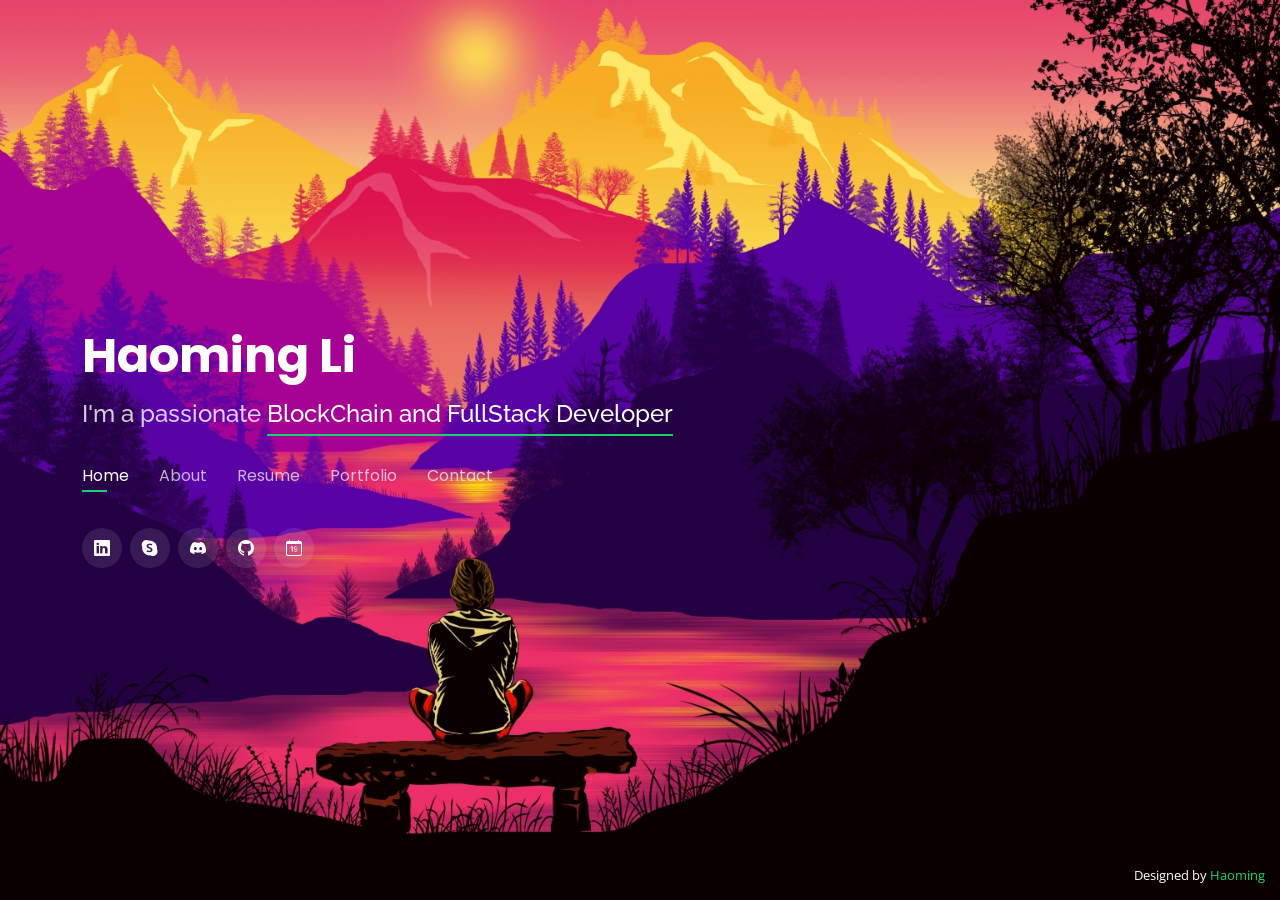
<file: index.html>
<!DOCTYPE html>
<html lang="en">

<head>
  <meta charset="utf-8">
  <meta content="width=device-width, initial-scale=1.0" name="viewport">

  <title>Haoming Portfolio</title>
  <meta content="" name="description">
  <meta content="" name="keywords">

  <!-- Favicons -->
  <link href="assets/img/favicon.png" rel="icon">
  <link href="assets/img/apple-touch-icon.png" rel="apple-touch-icon">

  <!-- Google Fonts -->
  <link href="https://fonts.googleapis.com/css?family=Open+Sans:300,300i,400,400i,600,600i,700,700i|Raleway:300,300i,400,400i,500,500i,600,600i,700,700i|Poppins:300,300i,400,400i,500,500i,600,600i,700,700i" rel="stylesheet">

  <!-- Vendor CSS Files -->
  <link href="assets/vendor/bootstrap/css/bootstrap.min.css" rel="stylesheet">
  <link href="assets/vendor/bootstrap-icons/bootstrap-icons.css" rel="stylesheet">
  <link href="assets/vendor/boxicons/css/boxicons.min.css" rel="stylesheet">
  <link href="assets/vendor/glightbox/css/glightbox.min.css" rel="stylesheet">
  <link href="assets/vendor/remixicon/remixicon.css" rel="stylesheet">
  <link href="assets/vendor/swiper/swiper-bundle.min.css" rel="stylesheet">

  <!-- Template Main CSS File -->
  <link href="assets/css/style.css" rel="stylesheet">

  <!-- =======================================================
  * Template Name: Personal - v4.7.0
  * Template URL: https://bootstrapmade.com/personal-free-resume-bootstrap-template/
  * Author: BootstrapMade.com
  * License: https://bootstrapmade.com/license/
  ======================================================== -->
</head>

<body>

  <!-- ======= Header ======= -->
  <header id="header">
    <div class="container">

      <h1><a href="index.html">Haoming Li</a></h1>
      <!-- Uncomment below if you prefer to use an image logo -->
      <!-- <a href="index.html" class="mr-auto"><img src="assets/img/logo.png" alt="" class="img-fluid rounded"></a> -->
      <h2>I'm a passionate <span>BlockChain and FullStack Developer</span></h2>

      <nav id="navbar" class="navbar">
        <ul>
          <li><a class="nav-link active" href="#header">Home</a></li>
          <li><a class="nav-link" href="#about">About</a></li>
          <li><a class="nav-link" href="#resume">Resume</a></li>
          <li><a class="nav-link" href="#portfolio">Portfolio</a></li>
          <li><a class="nav-link" href="#contact">Contact</a></li>
        </ul>
        <i class="bi bi-list mobile-nav-toggle"></i>
      </nav><!-- .navbar -->

      <div class="social-links">
        <a href="https://linkedin.com/in/haoming-li-366044223" class="linkedin"><i class="bi bi-linkedin"></i></a>
        <a href="https://join.skype.com/invite/vP3aynmkEKQc" class="google-plus"><i class="bi bi-skype"></i></a>
        <a href="https://discordapp.com/users/981101177263493130" class="discord"><i class="bi bi-discord"></i></a>
        <a href="https://github.com/redblood639" class="github"><i class="bi bi-github"></i></a>
        <a href="https://calendly.com/shadowmaster0419" class="github"><i class="bi bi-calendar-date"></i></a>
      </div>

    </div>
  </header><!-- End Header -->

  <!-- ======= About Section ======= -->
  <section id="about" class="about">

    <!-- ======= About Me ======= -->
    <div class="about-me container">

      <div class="section-title">
        <h2>About</h2>
        <p>Learn more about me</p>
      </div>

      <div class="row">
        <div class="col-lg-4" data-aos="fade-right">
          <img src="assets/img/me.jpg" class="img-fluid rounded" alt="">
        </div>
        <div class="col-lg-8 pt-4 pt-lg-0 content" data-aos="fade-left">
          <h3>Blockchain &amp; FullStack Developer</h3>
          <p class="fst-italic">
            I am available to work full-time and to change my time zone to reach client goals. As well as this, I will maintain client trust. It is not easy to maintain trust with clients to everyone, but I will try my best to maintain the relationship.
          </p>
          <div class="row">
            <div class="col-lg-6">
              <ul>
                <li><i class="bi bi-chevron-right"></i> <strong>Birthday:</strong> <span>19 Apr 1994</span></li>
                <li><i class="bi bi-chevron-right"></i> <strong>Email:</strong>      <a
                  href="mailto:shadowmaster0419@gmail.com"
                  target="_blank"
                >
                  shadowmaster0419@gmail.com
                </a></li>
                <li><i class="bi bi-chevron-right"></i> <strong>Phone:</strong> <span>+1 660 319 4563</span></li>
                <li><i class="bi bi-chevron-right"></i> <strong>City:</strong> <span>Mong Kok, Hong Kong</span></li>
              </ul>
            </div>
            <div class="col-lg-6">
              <ul>
                <li><i class="bi bi-chevron-right"></i> <strong>Age:</strong> <span>28</span></li>
                <li><i class="bi bi-chevron-right"></i> <strong>Degree:</strong> <span>Bachelor</span></li>
                <li><i class="bi bi-chevron-right"></i> <strong>Website:</strong> <span>https://smartchaindev.vercel.app</span></li>
                <li><i class="bi bi-chevron-right"></i> <strong>Freelance:</strong> <span>Available</span></li>
              </ul>
            </div>
          </div>
          <p>
            Since grade school, I have been a passionate software engineer. Working with remote clients in a distributed environment using agile methodologies is second nature to me. A BlockChain and Full-stack developer with awesome web technical skills: development from scratch, API integration, modules implementation, extensions, integration with external services, custom optimization.
          </p>
        </div>
      </div>

    </div><!-- End About Me -->

    <!-- ======= Counts ======= -->
    <div class="counts container">

      <div class="row">

        <div class="col-lg-3 col-md-6">
          <div class="count-box">
            <i class="bi bi-emoji-smile"></i>
            <span data-purecounter-start="0" data-purecounter-end="95" data-purecounter-duration="1" class="purecounter"></span>
            <p>Happy Clients</p>
          </div>
        </div>

        <div class="col-lg-3 col-md-6 mt-5 mt-md-0">
          <div class="count-box">
            <i class="bi bi-journal-richtext"></i>
            <span data-purecounter-start="0" data-purecounter-end="214" data-purecounter-duration="1" class="purecounter"></span>
            <p>Projects</p>
          </div>
        </div>

        <div class="col-lg-3 col-md-6 mt-5 mt-lg-0">
          <div class="count-box">
            <i class="bi bi-headset"></i>
            <span data-purecounter-start="0" data-purecounter-end="2643" data-purecounter-duration="1" class="purecounter"></span>
            <p>Hours Of Support</p>
          </div>
        </div>

        <div class="col-lg-3 col-md-6 mt-5 mt-lg-0">
          <div class="count-box">
            <i class="bi bi-award"></i>
            <span data-purecounter-start="0" data-purecounter-end="16" data-purecounter-duration="1" class="purecounter"></span>
            <p>Awards</p>
          </div>
        </div>

      </div>

    </div><!-- End Counts -->

    <!-- ======= Skills  ======= -->
    <div class="skills container">

      <div class="section-title">
        <h2>Skills</h2>
      </div>

      <div class="row skills-content">

        <div class="col-lg-3">
          <div class="progress">
            <span class="skill">UX & UI Design <i class="val">98%</i></span>
            <div class="progress-bar-wrap">
              <div class="progress-bar" role="progressbar" aria-valuenow="98" aria-valuemin="0" aria-valuemax="100"></div>
            </div>
          </div>
          <div class="progress">
            <span class="skill">HTML & HTML5 <i class="val">100%</i></span>
            <div class="progress-bar-wrap">
              <div class="progress-bar" role="progressbar" aria-valuenow="100" aria-valuemin="0" aria-valuemax="100"></div>
            </div>
          </div>
          <div class="progress">
            <span class="skill">SCSS & Styled Component <i class="val">100%</i></span>
            <div class="progress-bar-wrap">
              <div class="progress-bar" role="progressbar" aria-valuenow="100" aria-valuemin="0" aria-valuemax="100"></div>
            </div>
          </div>
          <div class="progress">
            <span class="skill">Bootstrap && TailWindCSS <i class="val">95%</i></span>
            <div class="progress-bar-wrap">
              <div class="progress-bar" role="progressbar" aria-valuenow="95" aria-valuemin="0" aria-valuemax="100"></div>
            </div>
          </div>
          <div class="progress">
            <span class="skill">MUI & Antd <i class="val">95%</i></span>
            <div class="progress-bar-wrap">
              <div class="progress-bar" role="progressbar" aria-valuenow="95" aria-valuemin="0" aria-valuemax="100"></div>
            </div>
          </div>
          <div class="progress">
            <span class="skill">Javascript & Typescript <i class="val">100%</i></span>
            <div class="progress-bar-wrap">
              <div class="progress-bar" role="progressbar" aria-valuenow="100" aria-valuemin="0" aria-valuemax="100"></div>
            </div>
          </div>
          <div class="progress">
            <span class="skill">Reactjs & Nextjs <i class="val">100%</i></span>
            <div class="progress-bar-wrap">
              <div class="progress-bar" role="progressbar" aria-valuenow="100" aria-valuemin="0" aria-valuemax="100"></div>
            </div>
          </div>
          <div class="progress">
            <span class="skill">React Native <i class="val">95%</i></span>
            <div class="progress-bar-wrap">
              <div class="progress-bar" role="progressbar" aria-valuenow="95" aria-valuemin="0" aria-valuemax="100"></div>
            </div>
          </div>
          <div class="progress">
            <span class="skill">Vue & Nuxtjs <i class="val">90%</i></span>
            <div class="progress-bar-wrap">
              <div class="progress-bar" role="progressbar" aria-valuenow="90" aria-valuemin="0" aria-valuemax="100"></div>
            </div>
          </div>

          <div class="progress">
            <span class="skill">PHP <i class="val">89%</i></span>
            <div class="progress-bar-wrap">
              <div class="progress-bar" role="progressbar" aria-valuenow="89" aria-valuemin="0" aria-valuemax="100"></div>
            </div>
          </div>

          <div class="progress">
            <span class="skill">WordPress/CMS <i class="val">85%</i></span>
            <div class="progress-bar-wrap">
              <div class="progress-bar" role="progressbar" aria-valuenow="85" aria-valuemin="0" aria-valuemax="100"></div>
            </div>
          </div>

        </div>

        <div class="col-lg-3">
          <div class="progress">
            <span class="skill">Nodejs & Expressjs <i class="val">100%</i></span>
            <div class="progress-bar-wrap">
              <div class="progress-bar" role="progressbar" aria-valuenow="100" aria-valuemin="0" aria-valuemax="100"></div>
            </div>
          </div>
          <div class="progress">
            <span class="skill">Django & Flask <i class="val">92%</i></span>
            <div class="progress-bar-wrap">
              <div class="progress-bar" role="progressbar" aria-valuenow="92" aria-valuemin="0" aria-valuemax="100"></div>
            </div>
          </div>

          <div class="progress">
            <span class="skill">Nestjs <i class="val">83%</i></span>
            <div class="progress-bar-wrap">
              <div class="progress-bar" role="progressbar" aria-valuenow="83" aria-valuemin="0" aria-valuemax="100"></div>
            </div>
          </div>

          <div class="progress">
            <span class="skill">Ruby <i class="val">92%</i></span>
            <div class="progress-bar-wrap">
              <div class="progress-bar" role="progressbar" aria-valuenow="92" aria-valuemin="0" aria-valuemax="100"></div>
            </div>
          </div>

          <div class="progress">
            <span class="skill">GoLand <i class="val">89%</i></span>
            <div class="progress-bar-wrap">
              <div class="progress-bar" role="progressbar" aria-valuenow="89" aria-valuemin="0" aria-valuemax="100"></div>
            </div>
          </div>

          <div class="progress">
            <span class="skill">GraphQL & Hasura <i class="val">100%</i></span>
            <div class="progress-bar-wrap">
              <div class="progress-bar" role="progressbar" aria-valuenow="100" aria-valuemin="0" aria-valuemax="100"></div>
            </div>
          </div>

          <div class="progress">
            <span class="skill">Codeigniter <i class="val">95%</i></span>
            <div class="progress-bar-wrap">
              <div class="progress-bar" role="progressbar" aria-valuenow="95" aria-valuemin="0" aria-valuemax="100"></div>
            </div>
          </div>

          <div class="progress">
            <span class="skill">MySQL & PostgreSQL <i class="val">98%</i></span>
            <div class="progress-bar-wrap">
              <div class="progress-bar" role="progressbar" aria-valuenow="98" aria-valuemin="0" aria-valuemax="100"></div>
            </div>
          </div>
          <div class="progress">
            <span class="skill">MongoDB <i class="val">100%</i></span>
            <div class="progress-bar-wrap">
              <div class="progress-bar" role="progressbar" aria-valuenow="100" aria-valuemin="0" aria-valuemax="100"></div>
            </div>
          </div>
          <div class="progress">
            <span class="skill">DynamoDB <i class="val">94%</i></span>
            <div class="progress-bar-wrap">
              <div class="progress-bar" role="progressbar" aria-valuenow="94" aria-valuemin="0" aria-valuemax="100"></div>
            </div>
          </div>
          <div class="progress">
            <span class="skill">Redis <i class="val">92%</i></span>
            <div class="progress-bar-wrap">
              <div class="progress-bar" role="progressbar" aria-valuenow="92" aria-valuemin="0" aria-valuemax="100"></div>
            </div>
          </div>
    


        </div>
        
        <div class="col-lg-3">
          <div class="progress">
            <span class="skill">SkatNet / Cairo <i class="val">95%</i></span>
            <div class="progress-bar-wrap">
              <div class="progress-bar" role="progressbar" aria-valuenow="95" aria-valuemin="0" aria-valuemax="100"></div>
            </div>
          </div>

          <div class="progress">
            <span class="skill">Smart Contract <i class="val">97%</i></span>
            <div class="progress-bar-wrap">
              <div class="progress-bar" role="progressbar" aria-valuenow="97" aria-valuemin="0" aria-valuemax="100"></div>
            </div>
          </div>

          <div class="progress">
            <span class="skill">Solidity <i class="val">98%</i></span>
            <div class="progress-bar-wrap">
              <div class="progress-bar" role="progressbar" aria-valuenow="98" aria-valuemin="0" aria-valuemax="100"></div>
            </div>
          </div>

          <div class="progress">
            <span class="skill">Ethereum <i class="val">94%</i></span>
            <div class="progress-bar-wrap">
              <div class="progress-bar" role="progressbar" aria-valuenow="94" aria-valuemin="0" aria-valuemax="100"></div>
            </div>
          </div>

          <div class="progress">
            <span class="skill">Rust <i class="val">92%</i></span>
            <div class="progress-bar-wrap">
              <div class="progress-bar" role="progressbar" aria-valuenow="92" aria-valuemin="0" aria-valuemax="100"></div>
            </div>
          </div>
          <div class="progress">
            <span class="skill">NFT - Marketplace/Mint <i class="val">90%</i></span>
            <div class="progress-bar-wrap">
              <div class="progress-bar" role="progressbar" aria-valuenow="90" aria-valuemin="0" aria-valuemax="100"></div>
            </div>
          </div>
          <div class="progress">
            <span class="skill">DEFI & DEX <i class="val">88%</i></span>
            <div class="progress-bar-wrap">
              <div class="progress-bar" role="progressbar" aria-valuenow="88" aria-valuemin="0" aria-valuemax="100"></div>
            </div>
          </div>
          <div class="progress">
            <span class="skill">Uniswap <i class="val">90%</i></span>
            <div class="progress-bar-wrap">
              <div class="progress-bar" role="progressbar" aria-valuenow="90" aria-valuemin="0" aria-valuemax="100"></div>
            </div>
          </div>
          <div class="progress">
            <span class="skill">Solana <i class="val">96%</i></span>
            <div class="progress-bar-wrap">
              <div class="progress-bar" role="progressbar" aria-valuenow="96" aria-valuemin="0" aria-valuemax="100"></div>
            </div>
          </div>
          <div class="progress">
            <span class="skill">Web3 <i class="val">99%</i></span>
            <div class="progress-bar-wrap">
              <div class="progress-bar" role="progressbar" aria-valuenow="99" aria-valuemin="0" aria-valuemax="100"></div>
            </div>
          </div>
          <div class="progress">
            <span class="skill">SRemix & HardHat <i class="val">98%</i></span>
            <div class="progress-bar-wrap">
              <div class="progress-bar" role="progressbar" aria-valuenow="98" aria-valuemin="0" aria-valuemax="100"></div>
            </div>
          </div>   
              <div class="progress">
            <span class="skill">ERC/BEP-20, 721, 1155 <i class="val">99%</i></span>
            <div class="progress-bar-wrap">
              <div class="progress-bar" role="progressbar" aria-valuenow="99" aria-valuemin="0" aria-valuemax="100"></div>
            </div>
          </div>
          </div>
        <div class="col-lg-3">
          <div class="progress">
            <span class="skill">Github & GitLab && Bitbucket <i class="val">100%</i></span>
            <div class="progress-bar-wrap">
              <div class="progress-bar" role="progressbar" aria-valuenow="100" aria-valuemin="0" aria-valuemax="100"></div>
            </div>
          </div>
          <div class="progress">
            <span class="skill">Trello & Jira <i class="val">100%</i></span>
            <div class="progress-bar-wrap">
              <div class="progress-bar" role="progressbar" aria-valuenow="100" aria-valuemin="0" aria-valuemax="100"></div>
            </div>
          </div>
          <div class="progress">
            <span class="skill">Notion<i class="val">98%</i></span>
            <div class="progress-bar-wrap">
              <div class="progress-bar" role="progressbar" aria-valuenow="98" aria-valuemin="0" aria-valuemax="100"></div>
            </div>
          </div>
          <div class="progress">
            <span class="skill">Docker & Kubernetes <i class="val">86%</i></span>
            <div class="progress-bar-wrap">
              <div class="progress-bar" role="progressbar" aria-valuenow="86" aria-valuemin="0" aria-valuemax="100"></div>
            </div>
          </div>
          <div class="progress">
            <span class="skill">AWS & Azure DevOps <i class="val">98%</i></span>
            <div class="progress-bar-wrap">
              <div class="progress-bar" role="progressbar" aria-valuenow="98" aria-valuemin="0" aria-valuemax="100"></div>
            </div>
          </div>

          <div class="progress">
            <span class="skill">Google Cloud <i class="val">93%</i></span>
            <div class="progress-bar-wrap">
              <div class="progress-bar" role="progressbar" aria-valuenow="93" aria-valuemin="0" aria-valuemax="100"></div>
            </div>
          </div>

                    
          <div class="progress">
            <span class="skill">Firebase & Heroku <i class="val">98%</i></span>
            <div class="progress-bar-wrap">
              <div class="progress-bar" role="progressbar" aria-valuenow="98" aria-valuemin="0" aria-valuemax="100"></div>
            </div>
          </div>

          <div class="progress">
            <span class="skill">Digital Ocean <i class="val">90%</i></span>
            <div class="progress-bar-wrap">
              <div class="progress-bar" role="progressbar" aria-valuenow="90" aria-valuemin="0" aria-valuemax="100"></div>
            </div>
          </div>
          </div>
      </div>

    </div><!-- End Skills -->

    <!-- ======= Interests ======= -->
    <div class="services container">

      <div class="section-title">
        <h2>My Services</h2>
      </div>
      <div class="row">
        <div class="col-lg-4 col-md-6 d-flex align-items-stretch">
          <div class="icon-box">
            <div class="icon"><i class="bx bxl-dribbble"></i></div>
            <h4><a href="">E-Commerce Development</a></h4>
            <p>My mission is to build an innovative and attractive e-commerce site that has great SEo, high performance and good UX.</p>
          </div>
        </div>

        <div class="col-lg-4 col-md-6 d-flex align-items-stretch mt-4 mt-md-0">
          <div class="icon-box">
            <div class="icon"><i class="bx bx-file"></i></div>
            <h4><a href="">NFT Marketplace Development</a></h4>
            <p>Whether it's a simple landing page with a mint function or a beautiful, complex, in-depth website I deliver A+ quality.</p>
          </div>
        </div>

        <div class="col-lg-4 col-md-6 d-flex align-items-stretch mt-4 mt-lg-0">
          <div class="icon-box">
            <div class="icon"><i class="bx bx-tachometer"></i></div>
            <h4><a href="">Dex/Defi Development</a></h4>
            <p>Get your own platform with me where you can trade and exchange your coins and bitcoins in this amazing crypto universe.</p>
          </div>
        </div>

        <div class="col-lg-4 col-md-6 d-flex align-items-stretch mt-4">
          <div class="icon-box">
            <div class="icon"><i class="bx bx-world"></i></div>
            <h4><a href="">Mobile Application Development</a></h4>
            <p>Using cross platform language like lonic and react native, you can experiment with your ideas on your phone.</p>
          </div>
        </div>

        <div class="col-lg-4 col-md-6 d-flex align-items-stretch mt-4">
          <div class="icon-box">
            <div class="icon"><i class="bx bx-slideshow"></i></div>
            <h4><a href="">Smart Contract Development</a></h4>
            <p>When ready we will deploy your contract to Rinkeby for testing and then to Mainnet for launch. Your images and metadata will never be exposed and I will be on-call in case any issues arise.</p>
          </div>
        </div>

        <div class="col-lg-4 col-md-6 d-flex align-items-stretch mt-4">
          <div class="icon-box">
            <div class="icon"><i class="bx bx-arch"></i></div>
            <h4><a href="">Gme Development</a></h4>
            <p>Make a P2E Game with your NFT and FT and play around with it, and make some money. so funny !!!</p>
          </div>
        </div>

      </div>

   

    </div><!-- End Interests -->

    <!-- ======= Testimonials ======= -->
    <div class="testimonials container">

      <div class="section-title">
        <h2>Testimonials</h2>
      </div>

      <div class="testimonials-slider swiper" data-aos="fade-up" data-aos-delay="100">
        <div class="swiper-wrapper">

          <div class="swiper-slide">
            <div class="testimonial-item">
              <p>
                <i class="bx bxs-quote-alt-left quote-icon-left"></i>
                Haoming really does stand out among the web developers that are around today. We’ve wasted a huge amount of time, effort and money on developers who couldn’t see the project through or lacked our own personal vision or the ability to get things done.
Working with Haoming opened our eyes to what was possible, both in terms of programming ability and also an incredible level of customer service. When made promises to meet deadlines, each one was met without breaking a sweat. When Haoming told us to not worry and to leave it to him we were initially a little worried. We shouldn’t have been, he hasn’t let us down at all in the five months we have been working together.

I honestly wish there were more like Haoming, but I don’t think there are. It’s why he is, and will continue to be highly in demand. A hidden gem in the industry if there ever was one.
                <i class="bx bxs-quote-alt-right quote-icon-right"></i>
              </p>
              <img src="assets/img/testimonials/testimonials-1.jpg" class="testimonial-img" alt="">
              <h3>Marty</h3>
              <h4>Ceo &amp; Founder</h4>
            </div>
          </div><!-- End testimonial item -->

          <div class="swiper-slide">
            <div class="testimonial-item">
              <p>
                <i class="bx bxs-quote-alt-left quote-icon-left"></i>
                Finding a programmer to integrate our flagship web 3 with the NFT Marketplace proved to be more difficult than we’d anticipated. Repeatedly we were let down by developers, until, and totally by chance, Haoming was recommended to us by a customer. His knowledge and professionalism was nothing short of outstanding, and a two month job was completed almost three weeks early.
                <i class="bx bxs-quote-alt-right quote-icon-right"></i>
              </p>
              <img src="assets/img/testimonials/testimonials-2.jpg" class="testimonial-img" alt="">
              <h3>Antonino</h3>
              <h4>CEO</h4>
            </div>
          </div><!-- End testimonial item -->

          <div class="swiper-slide">
            <div class="testimonial-item">
              <p>
                <i class="bx bxs-quote-alt-left quote-icon-left"></i>
                Haoming was recommended to me by a mutual friend as a web developer. We discussed my requirements fully before going ahead with anything and he put together a package for me that met all my needs. I never felt pushed or pressured and the whole thing from start to finish was stress free and supportive.
The website when completed completely surpassed all my expectations and I am totally thrilled. Any tweaks and edits that were needed were minimal and done quickly.
Haoming continues to support me when I need things updated and changed and there is no waiting around for days to get things sorted.

A completely brilliant and professional service that I am so happy I went with. There is so much choice in this field and it’s confusing about who the ‘right’ person to go with is. I am glad I found Haoming so early on in my search and would never use anyone else! Very skilled and clever guy who I can’t recommend enough!
                <i class="bx bxs-quote-alt-right quote-icon-right"></i>
              </p>
              <img src="assets/img/testimonials/testimonials-3.jpg" class="testimonial-img" alt="">
              <h3>Paul Bywater</h3>
              <h4>Client</h4>
            </div>
          </div><!-- End testimonial item -->

          <div class="swiper-slide">
            <div class="testimonial-item">
              <p>
                <i class="bx bxs-quote-alt-left quote-icon-left"></i>
                Haoming was recommended to us by a client who had achieved outstanding success utilizing his SEO techniques. After a meeting over Skype, Haoming quickly grasped what we wanted, and quickly set the necessary SEO techniques in motion. What impressed us most, aside from his undoubted knowledge of the Industry, was that he detailed his own methods for us, allowing us to maintain and monitor our own SEO, without the need of any recurring costs. I sincerely hope my testimonial does his work justice, as I really can’t find the words to recommend him highly enough.
                <i class="bx bxs-quote-alt-right quote-icon-right"></i>
              </p>
              <img src="assets/img/testimonials/testimonials-4.jpg" class="testimonial-img" alt="">
              <h3>Chris Vendilli</h3>
              <h4>Freelancer</h4>
            </div>
          </div><!-- End testimonial item -->

      

        </div>
        <div class="swiper-pagination"></div>
      </div>

      <div class="owl-carousel testimonials-carousel">

      </div>

    </div><!-- End Testimonials  -->

  </section><!-- End About Section -->

  <!-- ======= Resume Section ======= -->
  <section id="resume" class="resume">
    <div class="container">

      <div class="section-title">
        <h2>Resume</h2>
        <p>Check My Resume</p>
      </div>

      <div class="row">
        <div class="col-lg-12">
          <h3 class="resume-title">Education</h3> 
          <div class="row">
            <div class="col-lg-6">
              <div class="resume-item">
                <h4>Bachelor of Computer Science</h4>
                <h5>2012 - 2016</h5>
                <p><em>Northeastern University, Boston, Massachusetts</em></p>
                <p>
                  <ul>
                    <li>Followed my passion in a core of prototyping and cloud computing classes.</li>
                    <li>Excelled in user experience and user interfaces.</li>
                    <li>Pursued a Generalist Scholars grant to study software architecture.</li>
                  </ul>
                </p>
              </div>
            </div>   
            
          <div class="col-lg-3">
            <div class="portfolio-wrap">
              <img src="assets/img/education.jpg" class="img-fluid rounded d-md-none d-lg-block" alt="">             
            </div>
          </div>
          <div class="col-lg-3">
            <div class="portfolio-wrap">
              <img src="assets/img/certification.png" class="img-fluid rounded  d-md-none d-lg-block" alt="">             
            </div>
          </div>
          </div>
         
       
        </div>
    

        <div class="col-lg-12">
          <h3 class="resume-title">Professional Experience</h3>
       
          <div class="resume-item">
            <h4>BlockChain Developer</h4>
            <h5>2022.2 - 2022.8</h5>
            <div class="row">
              <div class="col-lg-3">
                <div class="portfolio-wrap">
                  <img src="assets/img/rdland.jpg" class="img-fluid rounded  d-md-none d-lg-block" alt="">             
                 </div>
               </div>
               <div class="col-lg-9">
                <p><em>RDLand</em></p>
                <p>
                <ul>
                  <li>Explore Blockchain marketplace and research Blockchain technologies.</li>
                  <li>Generate NFT collection and metadata with client's layers and traits using hash-lip
                    engine.</li>
                  <li>Build NFT minting website and make mint smart contract.</li>
                  <li>Build NFT marketplace with auction function.</li>
                  <li>Create and Mint business token and build staking token and claim rewards contract.</li>
                  <li>Layout the scale and scope of the software project and complete data structures and
                    design patterns with team members.</li>
                    <li>Create project Git workflow and deployment automation on AWS, Firebase, Vercel.</li>
                    <li>Research design patterns, professional architecture, high-quality performance and
                      security.</li>



                        

                </ul>
                </p>
              </div>
              </div>
              </div>  
              <br />
              <div class="resume-item">
                <h4>FullStack  Developer</h4>
                <h5>2021.10 - 2022.2</h5>
                <div class="row">
                  <div class="col-lg-3">
                    <div class="portfolio-wrap">
                      <img src="assets/img/shoclef.png" class="img-fluid rounded  d-md-none d-lg-block" alt="">             
                     </div>
                   </div>
                   <div class="col-lg-9">
                    <p><em>Aurick Project Team</em></p>
                    <p>
                    <ul>
                      <li>Research, UI / UI design and implement technical specifications for the product based on client requirement.</li>
                      <li>Ensure projects are built to meet performance, security, SEO, and functional client requirement.</li>
                      <li>Assist with testing, debugging, documentation, and overall quality assurance of projects. Involved in the requirement analysis, design, development, review, deployment as well as in the testing of the project.</li>
                      <li>Improved the front-end architecture by reorganizing modules.</li>
                      <li>Built Part for Google Product Feed.</li>
                      <li>Worked with developers around the world to build software applications.</li>
                    </ul>
                    </p>
                  </div>
                  </div>
                  </div>  


   
              <br />
          <br/>       
                <div class="resume-item">
                  <h4>Front-end Engineer</h4>
                  <h5>2020.8 - 2021.6</h5>
                  <div class="row">
                    <div class="col-lg-3">
                      <div class="portfolio-wrap">
                        <img src="assets/img/adplorer.jpg" class="img-fluid rounded  d-md-none d-lg-block" alt="">             
                      </div>
                    </div>
                    <div class="col-lg-9">
                      <p><em>Adplorer, Paris, France</em></p>
                      <p>
                      <ul>
                        <li>Lead the front-end development of a smart price recommendations platform used by large retail and eCommerce clients.</li>
                        <li>Worked with developers around the world to build software applications.</li>
                        <li>Implemented and managed companies Design System library.</li>
                        <li>Profiled critical components, eliminating wasting renders which dramatically improved performance.</li>
                        <li>Simplified the project structure, emphasizing re-usability and scalability</li>
                      </ul>
                      </p>
                    </div>
                  </div>
            
                </div>
          
                <br />
                <div class="resume-item">
                  <h4>FullStack Engineer</h4>
                  <h5>2019.4 - 2020.5</h5>
                  <div class="row">
                    <div class="col-lg-3">
                      <div class="portfolio-wrap">
                        <img src="assets/img/code.png" class="img-fluid rounded  d-md-none d-lg-block" alt="">             
                      </div>
                    </div>
                      <div class="col-lg-9">
                        <p><em>Coditation Systems, San Francisco, CA, US</em></p>
                        <p>
                        <ul>
                          <li>Developed a widget management app for developers to list on-going project, run test, display bugs, and review comment using JavaScript, React.js, Node.js, and Express.js</li>
                          <li>Developed responsive React application to manage widget development workflow, such as displaying project info, automating testing request, and logging bug.</li>
                          <li> Developed React components for automation of group email notification, which is modular, testable, and easy to apply to similar applications.</li>
                          <li>Handled async HTTP request/response using JavaScript, Promise, and Ajax.</li>
                          <li>Created project Git workflow, and setup deployment procedure on AWS.</li>
                        </ul>
                        </p>
                      </div>
                  </div>        
                </div>




    


        </div>
      </div>

    </div>
  </section><!-- End Resume Section -->

  

  <!-- ======= Portfolio Section ======= -->
  <section id="portfolio" class="portfolio">
    <div class="container">

      <div class="section-title">
        <h2>Portfolio</h2>
        <p>Any Previous My Works</p>
      </div>

      <div class="row">
        <div class="col-lg-12 d-flex justify-content-center">
          <ul id="portfolio-flters">
            <li data-filter="*" class="filter-active">All</li>
            <li data-filter=".filter-web2">Web2</li>
            <li data-filter=".filter-web3">Web3</li>
          </ul>
        </div>
      </div>

      <div class="row portfolio-container">

        <div class="col-lg-4 col-md-6 portfolio-item filter-web3">
          <div class="portfolio-wrap">
            <img src="assets/img/portfolio/portfolio-1.jpg" class="img-fluid rounded" alt="">
            <div class="portfolio-info">
              <h4>BlockChain Developer</h4>
              <div class="portfolio-links">
                <a href="assets/img/portfolio/portfolio-1.jpg" data-gallery="portfolioGallery" class="portfolio-lightbox" title="App 1"><i class="bx bx-plus"></i></a>
                <a href="portfolio-details-1.html" data-gallery="portfolioDetailsGallery" data-glightbox="type: external" class="portfolio-details-lightbox" title="Portfolio Details"><i class="bx bx-link"></i></a>
              </div>
            </div>
          </div>
        </div>

        <div class="col-lg-4 col-md-6 portfolio-item filter-web2">
          <div class="portfolio-wrap">
            <img src="assets/img/portfolio/portfolio-2.jpg" class="img-fluid rounded" alt="">
            <div class="portfolio-info">
              <h4>Frontend and Backend developer</h4>
              <div class="portfolio-links">
                <a href="assets/img/portfolio/portfolio-2.jpg" data-gallery="portfolioGallery" class="portfolio-lightbox" title="Web 3"><i class="bx bx-plus"></i></a>
                <a href="portfolio-details-2.html" data-gallery="portfolioDetailsGallery" data-glightbox="type: external" class="portfolio-details-lightbox" title="Portfolio Details"><i class="bx bx-link"></i></a>
              </div>
            </div>
          </div>
        </div>

        <div class="col-lg-4 col-md-6 portfolio-item filter-web2">
          <div class="portfolio-wrap">
            <img src="assets/img/portfolio/portfolio-3.jpg" class="img-fluid rounded" alt="">
            <div class="portfolio-info">
              <h4>Full-Stack developer</h4>
              <div class="portfolio-links">
                <a href="assets/img/portfolio/portfolio-4.jpg" data-gallery="portfolioGallery" class="portfolio-lightbox" title="App 2"><i class="bx bx-plus"></i></a>
                <a href="portfolio-details-3.html" data-gallery="portfolioDetailsGallery" data-glightbox="type: external" class="portfolio-details-lightbox" title="Portfolio Details"><i class="bx bx-link"></i></a>
              </div>
            </div>
          </div>
        </div>

        <div class="col-lg-4 col-md-6 portfolio-item filter-web3">
          <div class="portfolio-wrap">
            <img src="assets/img/portfolio/portfolio-4.jpg" class="img-fluid rounded" alt="">
            <div class="portfolio-info">
              <h4>Frontend and smart contract developer</h4>
              <div class="portfolio-links">
                <a href="assets/img/portfolio/portfolio-4.jpg" data-gallery="portfolioGallery" class="portfolio-lightbox" title="Card 2"><i class="bx bx-plus"></i></a>
                <a href="portfolio-details-4.html" data-gallery="portfolioDetailsGallery" data-glightbox="type: external" class="portfolio-details-lightbox" title="Portfolio Details"><i class="bx bx-link"></i></a>
              </div>
            </div>
          </div>
        </div>

        <div class="col-lg-4 col-md-6 portfolio-item filter-web3">
          <div class="portfolio-wrap">
            <img src="assets/img/portfolio/portfolio-5.jpg" class="img-fluid rounded" alt="">
            <div class="portfolio-info">
              <h4>BlockChain Developer</h4>
              <div class="portfolio-links">
                <a href="assets/img/portfolio/portfolio-5.jpg" data-gallery="portfolioGallery" class="portfolio-lightbox" title="Web 2"><i class="bx bx-plus"></i></a>
              </div>
            </div>
          </div>
        </div>

        <div class="col-lg-4 col-md-6 portfolio-item filter-web3">
          <div class="portfolio-wrap">
            <img src="assets/img/portfolio/portfolio-6.jpg" class="img-fluid rounded" alt="">
            <div class="portfolio-info">
              <h4>Blockchain Developer</h4>
              <div class="portfolio-links">
                <a href="assets/img/portfolio/portfolio-6.jpg" data-gallery="portfolioGallery" class="portfolio-lightbox" title="App 3"><i class="bx bx-plus"></i></a>
                <a href="portfolio-details-6.html" data-gallery="portfolioDetailsGallery" data-glightbox="type: external" class="portfolio-details-lightbox" title="Portfolio Details"><i class="bx bx-link"></i></a>
              </div>
            </div>
          </div>
        </div>

        <div class="col-lg-4 col-md-6 portfolio-item filter-web3">
          <div class="portfolio-wrap">
            <img src="assets/img/portfolio/portfolio-7.jpg" class="img-fluid rounded" alt="">
            <div class="portfolio-info">
              <h4>Frontend and BlockChain Developer</h4>
              <div class="portfolio-links">
                <a href="assets/img/portfolio/portfolio-7.jpg" data-gallery="portfolioGallery" class="portfolio-lightbox" title="Card 1"><i class="bx bx-plus"></i></a>
              </div>
            </div>
          </div>
        </div>

        <div class="col-lg-4 col-md-6 portfolio-item filter-web3">
          <div class="portfolio-wrap">
            <img src="assets/img/portfolio/portfolio-8.jpg" class="img-fluid rounded" alt="">
            <div class="portfolio-info">
              <h4>Frontend and BlockChain Developer</h4>
              <div class="portfolio-links">
                <a href="assets/img/portfolio/portfolio-8.jpg" data-gallery="portfolioGallery" class="portfolio-lightbox" title="Card 3"><i class="bx bx-plus"></i></a>
              </div>
            </div>
          </div>
        </div>

        <div class="col-lg-4 col-md-6 portfolio-item filter-web2">
          <div class="portfolio-wrap">
            <img src="assets/img/portfolio/portfolio-9.jpg" class="img-fluid rounded" alt="">
            <div class="portfolio-info">
              <h4>Frontend Developer</h4>
              <div class="portfolio-links">
                <a href="assets/img/portfolio/portfolio-9.jpg" data-gallery="portfolioGallery" class="portfolio-lightbox" title="Web 3"><i class="bx bx-plus"></i></a>
              </div>
            </div>
          </div>
        </div>

        <div class="col-lg-4 col-md-6 portfolio-item filter-web2">
          <div class="portfolio-wrap">
            <img src="assets/img/portfolio/portfolio-10.jpg" class="img-fluid rounded" alt="">
            <div class="portfolio-info">
              <h4>Frontend Developer</h4>
              <div class="portfolio-links">
                <a href="assets/img/portfolio/portfolio-10.jpg" data-gallery="portfolioGallery" class="portfolio-lightbox" title="Web 3"><i class="bx bx-plus"></i></a>
              </div>
            </div>
          </div>
        </div>

        <div class="col-lg-4 col-md-6 portfolio-item filter-web2">
          <div class="portfolio-wrap">
            <img src="assets/img/portfolio/portfolio-11.jpg" class="img-fluid rounded rounded" alt="">
            <div class="portfolio-info">
              <h4>FullStack Developer</h4>
              <div class="portfolio-links">
                <a href="assets/img/portfolio/portfolio-11.jpg" data-gallery="portfolioGallery" class="portfolio-lightbox" title="Web 3"><i class="bx bx-plus"></i></a>
              </div>
            </div>
          </div>
        </div>
        <div class="col-lg-4 col-md-6 portfolio-item filter-web3">
          <div class="portfolio-wrap">
            <img src="assets/img/portfolio/portfolio-12.jpg" class="img-fluid rounded rounded" alt="">
            <div class="portfolio-info">
              <h4>Blockchain Developer</h4>
              <div class="portfolio-links">
                <a href="assets/img/portfolio/portfolio-12.jpg" data-gallery="portfolioGallery" class="portfolio-lightbox" title="Web 3"><i class="bx bx-plus"></i></a>
              </div>
            </div>
          </div>
        </div>

      </div>

    </div>
  </section><!-- End Portfolio Section -->

  <!-- ======= Contact Section ======= -->
  <section id="contact" class="contact">
    <div class="container">

      <div class="section-title">
        <h2>Contact</h2>
        <p>Contact Me</p>
      </div>

      <div class="row mt-2">

        <div class="col-md-6 d-flex align-items-stretch">
          <div class="info-box">
            <i class="bx bx-map"></i>
            <h3>My Address</h3>
            <p>Mong Kok, Hong Kong</p>
          </div>
        </div>

        <div class="col-md-6 mt-4 mt-md-0 d-flex align-items-stretch">
          <div class="info-box">
            <i class="bx bx-share-alt"></i>
            <h3>Social Profiles</h3>
            <div class="social-links">

              <a href="https://linkedin.com/in/haoming-li-366044223" class="linkedin"><i class="bi bi-linkedin"></i></a>
              <a href="https://join.skype.com/invite/vP3aynmkEKQc" class="google-plus"><i class="bi bi-skype"></i></a>
              <a href="https://discordapp.com/users/981101177263493130" class="discord"><i class="bi bi-discord"></i></a>
              <a href="https://github.com/redblood639" class="github"><i class="bi bi-github"></i></a>
              <a href="https://calendly.com/shadowmaster0419" class="github"><i class="bi bi-calendar-date"></i></a>
            </div>
          </div>
        </div>

        <div class="col-md-6 mt-4 d-flex align-items-stretch">
          <div class="info-box">
            <i class="bx bx-envelope"></i>
            <h3>Email Me</h3>
            <p> 
              <a
              href="mailto:shadowmaster0419@gmail.com"
              target="_blank"
            >
            shadowmaster0419@gmail.com </a>

            </p>
          </div>
        </div>
        <div class="col-md-6 mt-4 d-flex align-items-stretch">
          <div class="info-box">
            <i class="bx bx-phone-call"></i>
            <h3>Call Me</h3>
            <p>+1 660 319 4563</p>
          </div>
        </div>
      </div>

      <form action="forms/contact.php" method="post" role="form" class="php-email-form mt-4">
        <div class="row">
          <div class="col-md-6 form-group">
            <input type="text" name="name" class="form-control" id="name" placeholder="Your Name" required>
          </div>
          <div class="col-md-6 form-group mt-3 mt-md-0">
            <input type="email" class="form-control" name="email" id="email" placeholder="Your Email" required>
          </div>
        </div>
        <div class="form-group mt-3">
          <input type="text" class="form-control" name="subject" id="subject" placeholder="Subject" required>
        </div>
        <div class="form-group mt-3">
          <textarea class="form-control" name="message" rows="5" placeholder="Message" required></textarea>
        </div>
        <div class="my-3">
          <div class="loading">Loading</div>
          <div class="error-message"></div>
          <div class="sent-message">Your message has been sent. Thank you!</div>
        </div>
        <div class="text-center"><button type="submit">Send Message</button></div>
      </form>

    </div>
  </section><!-- End Contact Section -->

  <div class="credits">
    <!-- All the links in the footer should remain intact. -->
    <!-- You can delete the links only if you purchased the pro version. -->
    <!-- Licensing information: https://bootstrapmade.com/license/ -->
    <!-- Purchase the pro version with working PHP/AJAX contact form: https://bootstrapmade.com/personal-free-resume-bootstrap-template/ -->
    Designed by <a href="#/">Haoming</a>
  </div>

  <!-- Vendor JS Files -->
  <script src="assets/vendor/purecounter/purecounter.js"></script>
  <script src="assets/vendor/bootstrap/js/bootstrap.bundle.min.js"></script>
  <script src="assets/vendor/glightbox/js/glightbox.min.js"></script>
  <script src="assets/vendor/isotope-layout/isotope.pkgd.min.js"></script>
  <script src="assets/vendor/swiper/swiper-bundle.min.js"></script>
  <script src="assets/vendor/waypoints/noframework.waypoints.js"></script>
  <script src="assets/vendor/php-email-form/validate.js"></script>

  <!-- Template Main JS File -->
  <script src="assets/js/main.js"></script>

</body>

</html>
</file>
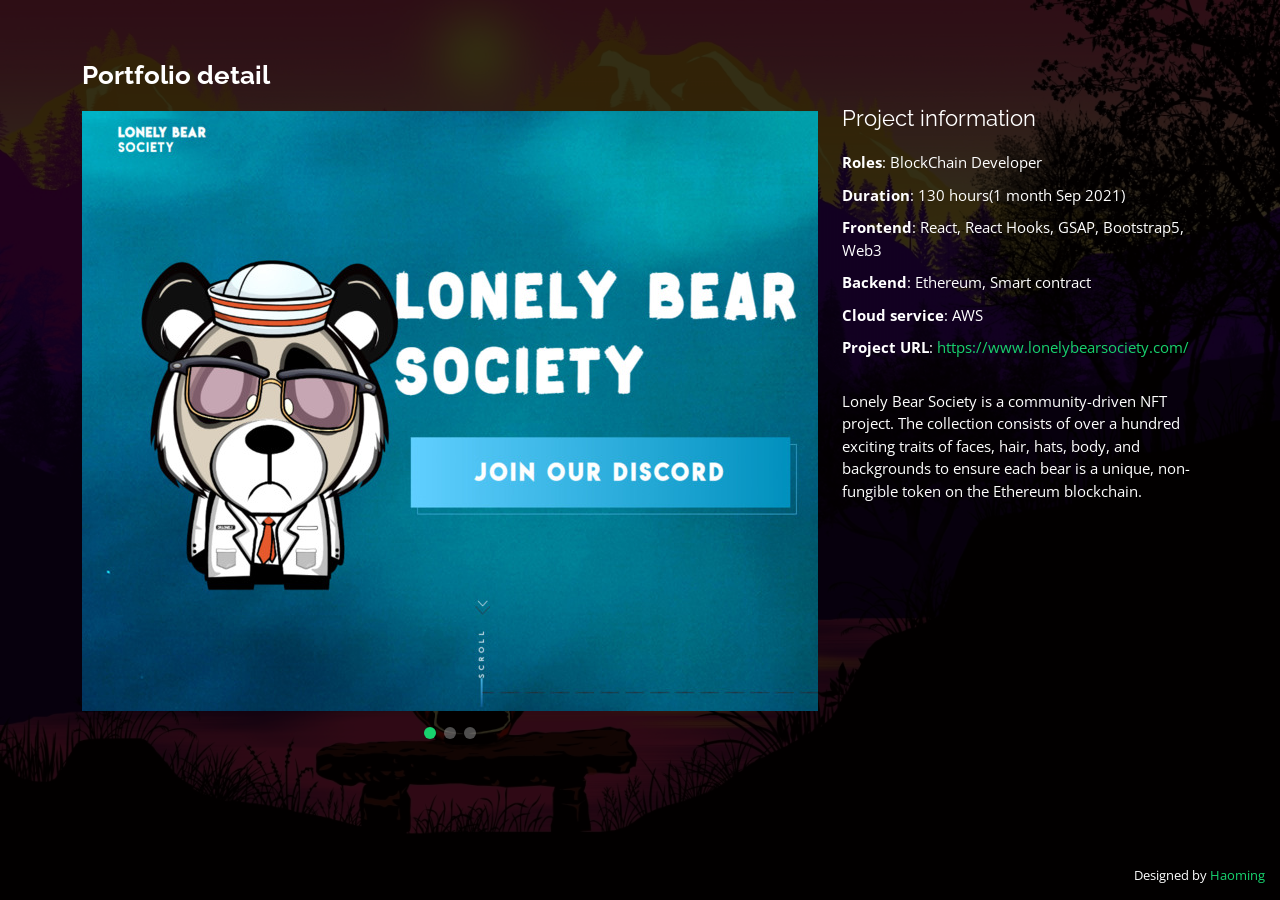
<file: portfolio-details-1.html>
<!DOCTYPE html>
<html lang="en">
  <head>
    <meta charset="utf-8" />
    <meta content="width=device-width, initial-scale=1.0" name="viewport" />

    <title>Haoming Portfolio</title>
    <meta content="" name="description" />
    <meta content="" name="keywords" />

    <!-- Favicons -->
    <link href="assets/img/favicon.png" rel="icon" />
    <link href="assets/img/apple-touch-icon.png" rel="apple-touch-icon" />

    <!-- Google Fonts -->
    <link
      href="https://fonts.googleapis.com/css?family=Open+Sans:300,300i,400,400i,600,600i,700,700i|Raleway:300,300i,400,400i,500,500i,600,600i,700,700i|Poppins:300,300i,400,400i,500,500i,600,600i,700,700i"
      rel="stylesheet"
    />

    <!-- Vendor CSS Files -->
    <link
      href="assets/vendor/bootstrap/css/bootstrap.min.css"
      rel="stylesheet"
    />
    <link
      href="assets/vendor/bootstrap-icons/bootstrap-icons.css"
      rel="stylesheet"
    />
    <link href="assets/vendor/boxicons/css/boxicons.min.css" rel="stylesheet" />
    <link
      href="assets/vendor/glightbox/css/glightbox.min.css"
      rel="stylesheet"
    />
    <link href="assets/vendor/remixicon/remixicon.css" rel="stylesheet" />
    <link href="assets/vendor/swiper/swiper-bundle.min.css" rel="stylesheet" />

    <!-- Template Main CSS File -->
    <link href="assets/css/style.css" rel="stylesheet" />

    <!-- =======================================================
  * Template Name: Personal - v4.7.0
  * Template URL: https://bootstrapmade.com/personal-free-resume-bootstrap-template/
  * Author: BootstrapMade.com
  * License: https://bootstrapmade.com/license/
  ======================================================== -->
  </head>

  <body>
    <main id="main">
      <!-- ======= Portfolio Details ======= -->
      <div id="portfolio-details" class="portfolio-details">
        <div class="container">
          <div class="row">
            <div class="col-lg-8">
              <h2 class="portfolio-title">Portfolio detail</h2>

              <div class="portfolio-details-slider swiper">
                <div class="swiper-wrapper align-items-center">
                  <div class="swiper-slide">
                    <img
                      src="assets/img/portfolio/portfolio-details-1.jpg"
                      alt=""
                    />
                  </div>

                  <div class="swiper-slide">
                    <img
                      src="assets/img/portfolio/portfolio-details-2.jpg"
                      alt=""
                    />
                  </div>

                  <div class="swiper-slide">
                    <img
                      src="assets/img/portfolio/portfolio-details-3.jpg"
                      alt=""
                    />
                  </div>
                </div>
                <div class="swiper-pagination"></div>
              </div>
            </div>

            <div class="col-lg-4 portfolio-info">
              <h3>Project information</h3>
              <ul>
                <li><strong>Roles</strong>: BlockChain Developer</li>
                <li><strong>Duration</strong>: 130 hours(1 month Sep 2021)</li>
                <li>
                  <strong>Frontend</strong>: React, React Hooks, GSAP,
                  Bootstrap5, Web3
                </li>
                <li><strong>Backend</strong>: Ethereum, Smart contract</li>
                <li><strong>Cloud service</strong>: AWS</li>
                <li>
                  <strong>Project URL</strong>:
                  <a href="https://www.lonelybearsociety.com/"
                    >https://www.lonelybearsociety.com/</a
                  >
                </li>
              </ul>

              <p>
                Lonely Bear Society is a community-driven NFT project. The
                collection consists of over a hundred exciting traits of faces,
                hair, hats, body, and backgrounds to ensure each bear is a
                unique, non-fungible token on the Ethereum blockchain.
              </p>
            </div>
          </div>
        </div>
      </div>
      <!-- End Portfolio Details -->
    </main>
    <!-- End #main -->

    <div class="credits">
      <!-- All the links in the footer should remain intact. -->
      <!-- You can delete the links only if you purchased the pro version. -->
      <!-- Licensing information: https://bootstrapmade.com/license/ -->
      <!-- Purchase the pro version with working PHP/AJAX contact form: https://bootstrapmade.com/personal-free-resume-bootstrap-template/ -->
      Designed by <a href="https://bootstrapmade.com/">Haoming</a>
    </div>

    <!-- Vendor JS Files -->
    <script src="assets/vendor/purecounter/purecounter.js"></script>
    <script src="assets/vendor/bootstrap/js/bootstrap.bundle.min.js"></script>
    <script src="assets/vendor/glightbox/js/glightbox.min.js"></script>
    <script src="assets/vendor/isotope-layout/isotope.pkgd.min.js"></script>
    <script src="assets/vendor/swiper/swiper-bundle.min.js"></script>
    <script src="assets/vendor/waypoints/noframework.waypoints.js"></script>
    <script src="assets/vendor/php-email-form/validate.js"></script>

    <!-- Template Main JS File -->
    <script src="assets/js/main.js"></script>
  </body>
</html>
</file>
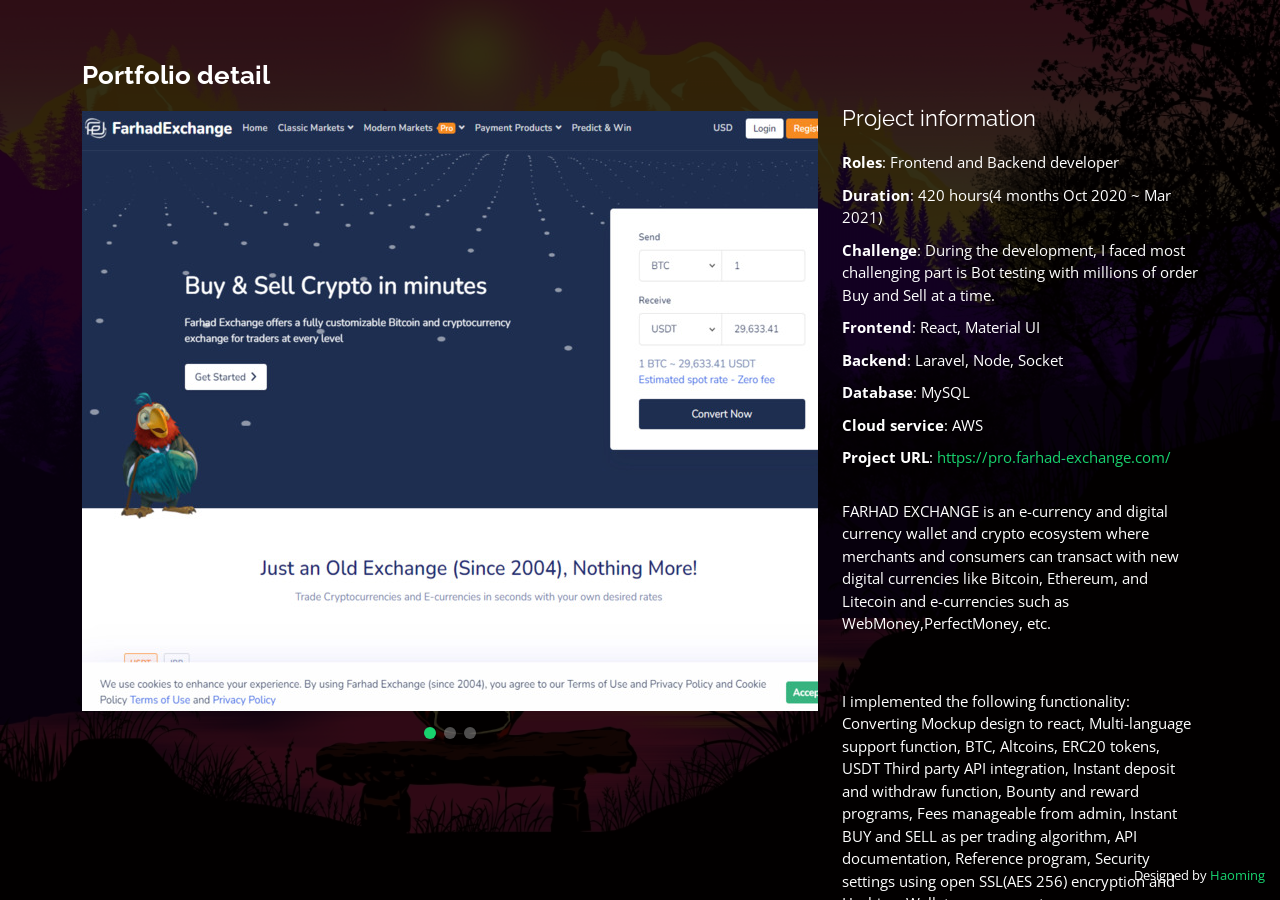
<file: portfolio-details-2.html>
<!DOCTYPE html>
<html lang="en">
  <head>
    <meta charset="utf-8" />
    <meta content="width=device-width, initial-scale=1.0" name="viewport" />
    <title>Haoming Portfolio</title>
    <meta content="" name="description" />
    <meta content="" name="keywords" />

    <!-- Favicons -->
    <link href="assets/img/favicon.png" rel="icon" />
    <link href="assets/img/apple-touch-icon.png" rel="apple-touch-icon" />

    <!-- Google Fonts -->
    <link
      href="https://fonts.googleapis.com/css?family=Open+Sans:300,300i,400,400i,600,600i,700,700i|Raleway:300,300i,400,400i,500,500i,600,600i,700,700i|Poppins:300,300i,400,400i,500,500i,600,600i,700,700i"
      rel="stylesheet"
    />

    <!-- Vendor CSS Files -->
    <link
      href="assets/vendor/bootstrap/css/bootstrap.min.css"
      rel="stylesheet"
    />
    <link
      href="assets/vendor/bootstrap-icons/bootstrap-icons.css"
      rel="stylesheet"
    />
    <link href="assets/vendor/boxicons/css/boxicons.min.css" rel="stylesheet" />
    <link
      href="assets/vendor/glightbox/css/glightbox.min.css"
      rel="stylesheet"
    />
    <link href="assets/vendor/remixicon/remixicon.css" rel="stylesheet" />
    <link href="assets/vendor/swiper/swiper-bundle.min.css" rel="stylesheet" />

    <!-- Template Main CSS File -->
    <link href="assets/css/style.css" rel="stylesheet" />

    <!-- =======================================================
  * Template Name: Personal - v4.7.0
  * Template URL: https://bootstrapmade.com/personal-free-resume-bootstrap-template/
  * Author: BootstrapMade.com
  * License: https://bootstrapmade.com/license/
  ======================================================== -->
  </head>

  <body>
    <main id="main">
      <!-- ======= Portfolio Details ======= -->
      <div id="portfolio-details" class="portfolio-details">
        <div class="container">
          <div class="row">
            <div class="col-lg-8">
              <h2 class="portfolio-title">Portfolio detail</h2>

              <div class="portfolio-details-slider swiper">
                <div class="swiper-wrapper align-items-center">
                  <div class="swiper-slide">
                    <img
                      src="assets/img/portfolio/portfolio-details-2-1.jpg"
                      alt=""
                    />
                  </div>

                  <div class="swiper-slide">
                    <img
                      src="assets/img/portfolio/portfolio-details-2-2.jpg"
                      alt=""
                    />
                  </div>
                  <div class="swiper-slide">
                    <img
                      src="assets/img/portfolio/portfolio-details-2-3.jpg"
                      alt=""
                    />
                  </div>
                </div>
                <div class="swiper-pagination"></div>
              </div>
            </div>

            <div class="col-lg-4 portfolio-info">
              <h3>Project information</h3>
              <ul>
                <li><strong>Roles</strong>: Frontend and Backend developer</li>
                <li>
                  <strong>Duration</strong>: 420 hours(4 months Oct 2020 ~ Mar
                  2021)
                </li>
                <li>
                  <strong>Challenge</strong>: During the development, I faced
                  most challenging part is Bot testing with millions of order
                  Buy and Sell at a time.
                </li>
                <li><strong>Frontend</strong>: React, Material UI</li>
                <li><strong>Backend</strong>: Laravel, Node, Socket</li>
                <li><strong>Database</strong>: MySQL</li>
                <li><strong>Cloud service</strong>: AWS</li>
                <li>
                  <strong>Project URL</strong>:
                  <a href="https://pro.farhad-exchange.com/"
                    >https://pro.farhad-exchange.com/</a
                  >
                </li>
              </ul>

              <p>
                FARHAD EXCHANGE is an e-currency and digital currency wallet and
                crypto ecosystem where merchants and consumers can transact with
                new digital currencies like Bitcoin, Ethereum, and Litecoin and
                e-currencies such as WebMoney,PerfectMoney, etc.
              </p>
              <br />
              <p>
                I implemented the following functionality: Converting Mockup
                design to react, Multi-language support function, BTC, Altcoins,
                ERC20 tokens, USDT Third party API integration, Instant deposit
                and withdraw function, Bounty and reward programs, Fees
                manageable from admin, Instant BUY and SELL as per trading
                algorithm, API documentation, Reference program, Security
                settings using open SSL(AES 256) encryption and Hashing, Wallet
                management
              </p>
            </div>
          </div>
        </div>
      </div>
      <!-- End Portfolio Details -->
    </main>
    <!-- End #main -->

    <div class="credits">
      <!-- All the links in the footer should remain intact. -->
      <!-- You can delete the links only if you purchased the pro version. -->
      <!-- Licensing information: https://bootstrapmade.com/license/ -->
      <!-- Purchase the pro version with working PHP/AJAX contact form: https://bootstrapmade.com/personal-free-resume-bootstrap-template/ -->
      Designed by <a href="https://bootstrapmade.com/">Haoming</a>
    </div>

    <!-- Vendor JS Files -->
    <script src="assets/vendor/purecounter/purecounter.js"></script>
    <script src="assets/vendor/bootstrap/js/bootstrap.bundle.min.js"></script>
    <script src="assets/vendor/glightbox/js/glightbox.min.js"></script>
    <script src="assets/vendor/isotope-layout/isotope.pkgd.min.js"></script>
    <script src="assets/vendor/swiper/swiper-bundle.min.js"></script>
    <script src="assets/vendor/waypoints/noframework.waypoints.js"></script>
    <script src="assets/vendor/php-email-form/validate.js"></script>

    <!-- Template Main JS File -->
    <script src="assets/js/main.js"></script>
  </body>
</html>
</file>
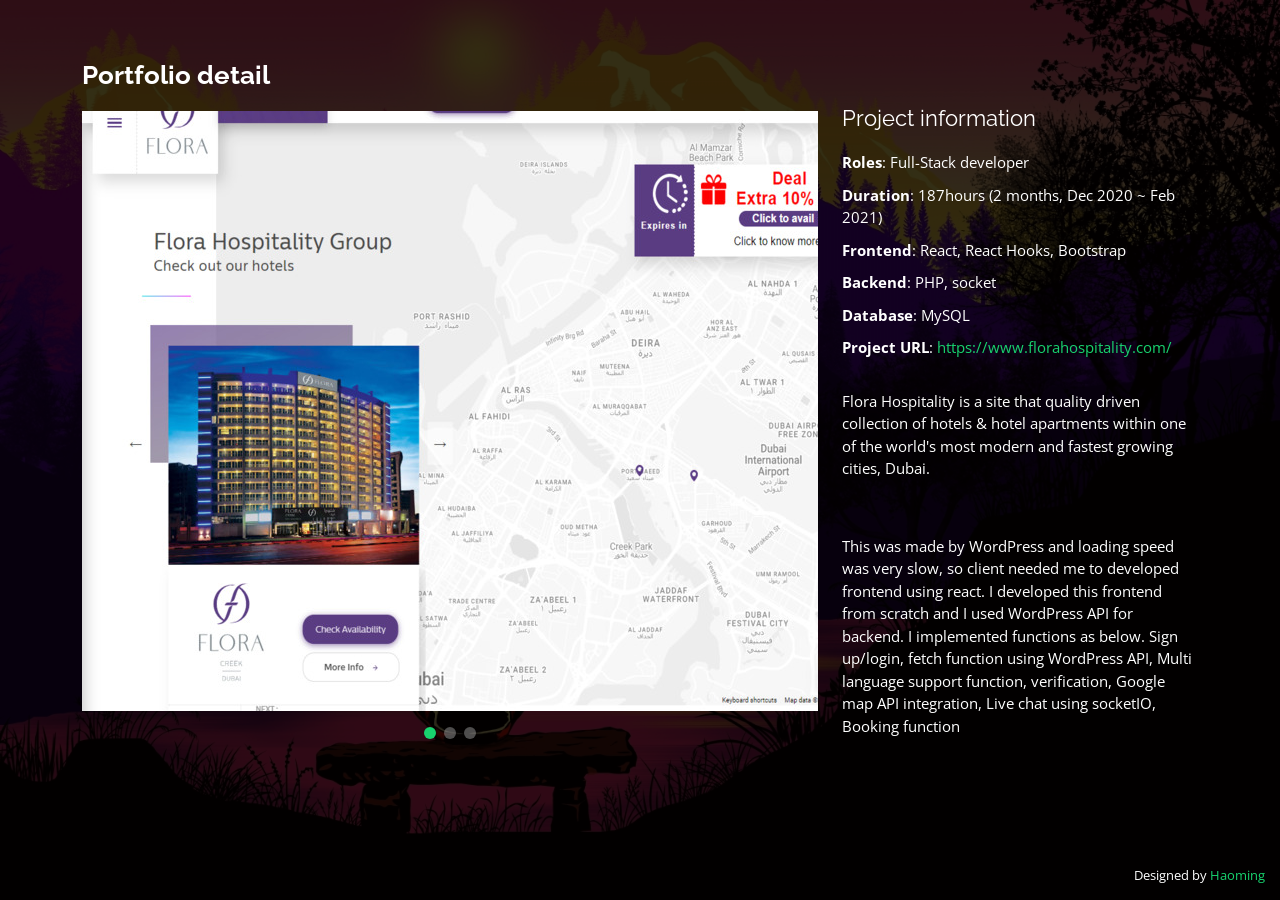
<file: portfolio-details-3.html>
<!DOCTYPE html>
<html lang="en">
  <head>
    <meta charset="utf-8" />
    <meta content="width=device-width, initial-scale=1.0" name="viewport" />
    <title>Haoming Portfolio</title>
    <meta content="" name="description" />
    <meta content="" name="keywords" />

    <!-- Favicons -->
    <link href="assets/img/favicon.png" rel="icon" />
    <link href="assets/img/apple-touch-icon.png" rel="apple-touch-icon" />

    <!-- Google Fonts -->
    <link
      href="https://fonts.googleapis.com/css?family=Open+Sans:300,300i,400,400i,600,600i,700,700i|Raleway:300,300i,400,400i,500,500i,600,600i,700,700i|Poppins:300,300i,400,400i,500,500i,600,600i,700,700i"
      rel="stylesheet"
    />

    <!-- Vendor CSS Files -->
    <link
      href="assets/vendor/bootstrap/css/bootstrap.min.css"
      rel="stylesheet"
    />
    <link
      href="assets/vendor/bootstrap-icons/bootstrap-icons.css"
      rel="stylesheet"
    />
    <link href="assets/vendor/boxicons/css/boxicons.min.css" rel="stylesheet" />
    <link
      href="assets/vendor/glightbox/css/glightbox.min.css"
      rel="stylesheet"
    />
    <link href="assets/vendor/remixicon/remixicon.css" rel="stylesheet" />
    <link href="assets/vendor/swiper/swiper-bundle.min.css" rel="stylesheet" />

    <!-- Template Main CSS File -->
    <link href="assets/css/style.css" rel="stylesheet" />

    <!-- =======================================================
  * Template Name: Personal - v4.7.0
  * Template URL: https://bootstrapmade.com/personal-free-resume-bootstrap-template/
  * Author: BootstrapMade.com
  * License: https://bootstrapmade.com/license/
  ======================================================== -->
  </head>

  <body>
    <main id="main">
      <!-- ======= Portfolio Details ======= -->
      <div id="portfolio-details" class="portfolio-details">
        <div class="container">
          <div class="row">
            <div class="col-lg-8">
              <h2 class="portfolio-title">Portfolio detail</h2>

              <div class="portfolio-details-slider swiper">
                <div class="swiper-wrapper align-items-center">
                  <div class="swiper-slide">
                    <img
                      src="assets/img/portfolio/portfolio-details-3-1.jpg"
                      alt=""
                    />
                  </div>

                  <div class="swiper-slide">
                    <img
                      src="assets/img/portfolio/portfolio-details-3-2.jpg"
                      alt=""
                    />
                  </div>
                  <div class="swiper-slide">
                    <img
                      src="assets/img/portfolio/portfolio-details-3-3.jpg"
                      alt=""
                    />
                  </div>
                </div>
                <div class="swiper-pagination"></div>
              </div>
            </div>

            <div class="col-lg-4 portfolio-info">
              <h3>Project information</h3>
              <ul>
                <li><strong>Roles</strong>: Full-Stack developer</li>
                <li>
                  <strong>Duration</strong>: 187hours (2 months, Dec 2020 ~ Feb
                  2021)
                </li>

                <li>
                  <strong>Frontend</strong>: React, React Hooks, Bootstrap
                </li>
                <li><strong>Backend</strong>: PHP, socket</li>
                <li><strong>Database</strong>: MySQL</li>
                <li>
                  <strong>Project URL</strong>:
                  <a href="https://www.florahospitality.com/"
                    >https://www.florahospitality.com/</a
                  >
                </li>
              </ul>

              <p>
                Flora Hospitality is a site that quality driven collection of
                hotels & hotel apartments within one of the world's most modern
                and fastest growing cities, Dubai.
              </p>
              <br />
              <p>
                This was made by WordPress and loading speed was very slow, so
                client needed me to developed frontend using react. I developed
                this frontend from scratch and I used WordPress API for backend.
                I implemented functions as below. Sign up/login, fetch function
                using WordPress API, Multi language support function,
                verification, Google map API integration, Live chat using
                socketIO, Booking function
              </p>
            </div>
          </div>
        </div>
      </div>
      <!-- End Portfolio Details -->
    </main>
    <!-- End #main -->

    <div class="credits">
      <!-- All the links in the footer should remain intact. -->
      <!-- You can delete the links only if you purchased the pro version. -->
      <!-- Licensing information: https://bootstrapmade.com/license/ -->
      <!-- Purchase the pro version with working PHP/AJAX contact form: https://bootstrapmade.com/personal-free-resume-bootstrap-template/ -->
      Designed by <a href="https://bootstrapmade.com/">Haoming</a>
    </div>

    <!-- Vendor JS Files -->
    <script src="assets/vendor/purecounter/purecounter.js"></script>
    <script src="assets/vendor/bootstrap/js/bootstrap.bundle.min.js"></script>
    <script src="assets/vendor/glightbox/js/glightbox.min.js"></script>
    <script src="assets/vendor/isotope-layout/isotope.pkgd.min.js"></script>
    <script src="assets/vendor/swiper/swiper-bundle.min.js"></script>
    <script src="assets/vendor/waypoints/noframework.waypoints.js"></script>
    <script src="assets/vendor/php-email-form/validate.js"></script>

    <!-- Template Main JS File -->
    <script src="assets/js/main.js"></script>
  </body>
</html>
</file>
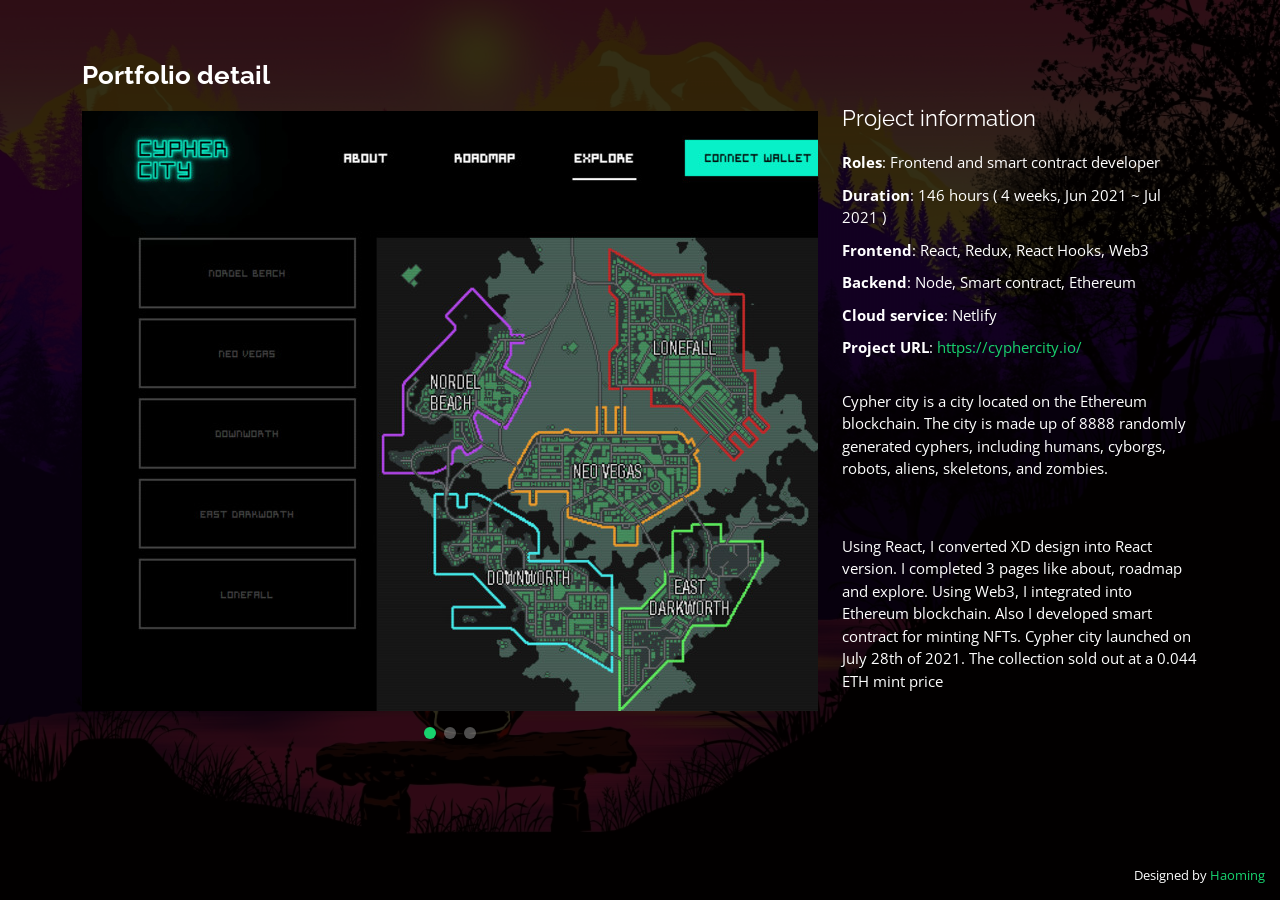
<file: portfolio-details-4.html>
<!DOCTYPE html>
<html lang="en">
  <head>
    <meta charset="utf-8" />
    <meta content="width=device-width, initial-scale=1.0" name="viewport" />
    <title>Haoming Portfolio</title>
    <meta content="" name="description" />
    <meta content="" name="keywords" />

    <!-- Favicons -->
    <link href="assets/img/favicon.png" rel="icon" />
    <link href="assets/img/apple-touch-icon.png" rel="apple-touch-icon" />

    <!-- Google Fonts -->
    <link
      href="https://fonts.googleapis.com/css?family=Open+Sans:300,300i,400,400i,600,600i,700,700i|Raleway:300,300i,400,400i,500,500i,600,600i,700,700i|Poppins:300,300i,400,400i,500,500i,600,600i,700,700i"
      rel="stylesheet"
    />

    <!-- Vendor CSS Files -->
    <link
      href="assets/vendor/bootstrap/css/bootstrap.min.css"
      rel="stylesheet"
    />
    <link
      href="assets/vendor/bootstrap-icons/bootstrap-icons.css"
      rel="stylesheet"
    />
    <link href="assets/vendor/boxicons/css/boxicons.min.css" rel="stylesheet" />
    <link
      href="assets/vendor/glightbox/css/glightbox.min.css"
      rel="stylesheet"
    />
    <link href="assets/vendor/remixicon/remixicon.css" rel="stylesheet" />
    <link href="assets/vendor/swiper/swiper-bundle.min.css" rel="stylesheet" />

    <!-- Template Main CSS File -->
    <link href="assets/css/style.css" rel="stylesheet" />

    <!-- =======================================================
  * Template Name: Personal - v4.7.0
  * Template URL: https://bootstrapmade.com/personal-free-resume-bootstrap-template/
  * Author: BootstrapMade.com
  * License: https://bootstrapmade.com/license/
  ======================================================== -->
  </head>

  <body>
    <main id="main">
      <!-- ======= Portfolio Details ======= -->
      <div id="portfolio-details" class="portfolio-details">
        <div class="container">
          <div class="row">
            <div class="col-lg-8">
              <h2 class="portfolio-title">Portfolio detail</h2>

              <div class="portfolio-details-slider swiper">
                <div class="swiper-wrapper align-items-center">
                  <div class="swiper-slide">
                    <img
                      src="assets/img/portfolio/portfolio-details-4-1.jpg"
                      alt=""
                    />
                  </div>

                  <div class="swiper-slide">
                    <img
                      src="assets/img/portfolio/portfolio-details-4-2.jpg"
                      alt=""
                    />
                  </div>
                  <div class="swiper-slide">
                    <img
                      src="assets/img/portfolio/portfolio-details-4-3.jpg"
                      alt=""
                    />
                  </div>
                </div>
                <div class="swiper-pagination"></div>
              </div>
            </div>

            <div class="col-lg-4 portfolio-info">
              <h3>Project information</h3>
              <ul>
                <li>
                  <strong>Roles</strong>: Frontend and smart contract developer
                </li>
                <li>
                  <strong>Duration</strong>: 146 hours ( 4 weeks, Jun 2021 ~ Jul
                  2021 )
                </li>

                <li>
                  <strong>Frontend</strong>: React, Redux, React Hooks, Web3
                </li>
                <li>
                  <strong>Backend</strong>: Node, Smart contract, Ethereum
                </li>
                <li><strong>Cloud service</strong>: Netlify</li>
                <li>
                  <strong>Project URL</strong>:
                  <a href="https://cyphercity.io/">https://cyphercity.io/</a>
                </li>
              </ul>

              <p>
                Cypher city is a city located on the Ethereum blockchain. The
                city is made up of 8888 randomly generated cyphers, including
                humans, cyborgs, robots, aliens, skeletons, and zombies.
              </p>
              <br />
              <p>
                Using React, I converted XD design into React version. I
                completed 3 pages like about, roadmap and explore. Using Web3, I
                integrated into Ethereum blockchain. Also I developed smart
                contract for minting NFTs. Cypher city launched on July 28th of
                2021. The collection sold out at a 0.044 ETH mint price
              </p>
            </div>
          </div>
        </div>
      </div>
      <!-- End Portfolio Details -->
    </main>
    <!-- End #main -->

    <div class="credits">
      <!-- All the links in the footer should remain intact. -->
      <!-- You can delete the links only if you purchased the pro version. -->
      <!-- Licensing information: https://bootstrapmade.com/license/ -->
      <!-- Purchase the pro version with working PHP/AJAX contact form: https://bootstrapmade.com/personal-free-resume-bootstrap-template/ -->
      Designed by <a href="https://bootstrapmade.com/">Haoming</a>
    </div>

    <!-- Vendor JS Files -->
    <script src="assets/vendor/purecounter/purecounter.js"></script>
    <script src="assets/vendor/bootstrap/js/bootstrap.bundle.min.js"></script>
    <script src="assets/vendor/glightbox/js/glightbox.min.js"></script>
    <script src="assets/vendor/isotope-layout/isotope.pkgd.min.js"></script>
    <script src="assets/vendor/swiper/swiper-bundle.min.js"></script>
    <script src="assets/vendor/waypoints/noframework.waypoints.js"></script>
    <script src="assets/vendor/php-email-form/validate.js"></script>

    <!-- Template Main JS File -->
    <script src="assets/js/main.js"></script>
  </body>
</html>
</file>
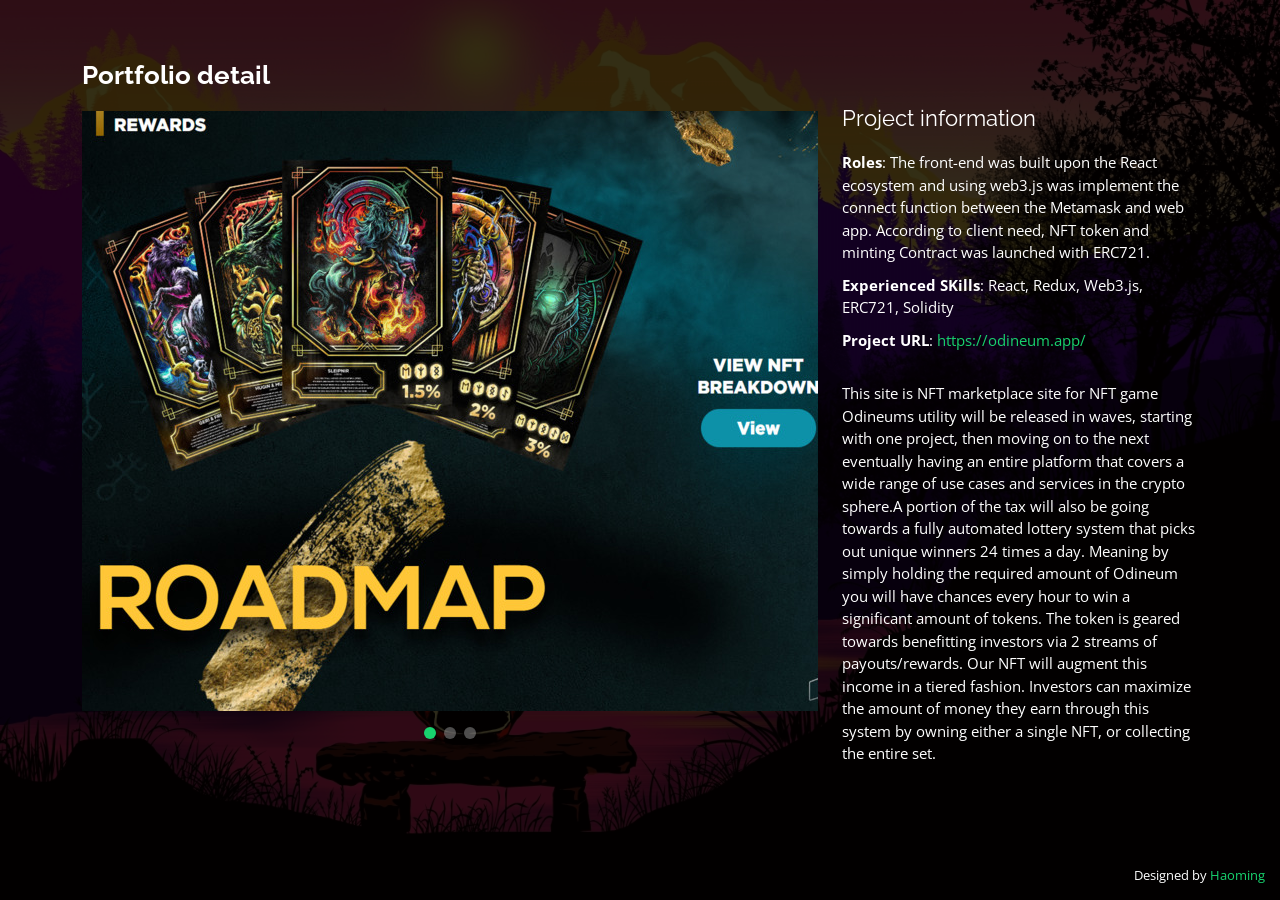
<file: portfolio-details-6.html>
<!DOCTYPE html>
<html lang="en">
  <head>
    <meta charset="utf-8" />
    <meta content="width=device-width, initial-scale=1.0" name="viewport" />
    <title>Haoming Portfolio</title>
    <meta content="" name="description" />
    <meta content="" name="keywords" />

    <!-- Favicons -->
    <link href="assets/img/favicon.png" rel="icon" />
    <link href="assets/img/apple-touch-icon.png" rel="apple-touch-icon" />

    <!-- Google Fonts -->
    <link
      href="https://fonts.googleapis.com/css?family=Open+Sans:300,300i,400,400i,600,600i,700,700i|Raleway:300,300i,400,400i,500,500i,600,600i,700,700i|Poppins:300,300i,400,400i,500,500i,600,600i,700,700i"
      rel="stylesheet"
    />

    <!-- Vendor CSS Files -->
    <link
      href="assets/vendor/bootstrap/css/bootstrap.min.css"
      rel="stylesheet"
    />
    <link
      href="assets/vendor/bootstrap-icons/bootstrap-icons.css"
      rel="stylesheet"
    />
    <link href="assets/vendor/boxicons/css/boxicons.min.css" rel="stylesheet" />
    <link
      href="assets/vendor/glightbox/css/glightbox.min.css"
      rel="stylesheet"
    />
    <link href="assets/vendor/remixicon/remixicon.css" rel="stylesheet" />
    <link href="assets/vendor/swiper/swiper-bundle.min.css" rel="stylesheet" />

    <!-- Template Main CSS File -->
    <link href="assets/css/style.css" rel="stylesheet" />

    <!-- =======================================================
  * Template Name: Personal - v4.7.0
  * Template URL: https://bootstrapmade.com/personal-free-resume-bootstrap-template/
  * Author: BootstrapMade.com
  * License: https://bootstrapmade.com/license/
  ======================================================== -->
  </head>

  <body>
    <main id="main">
      <!-- ======= Portfolio Details ======= -->
      <div id="portfolio-details" class="portfolio-details">
        <div class="container">
          <div class="row">
            <div class="col-lg-8">
              <h2 class="portfolio-title">Portfolio detail</h2>

              <div class="portfolio-details-slider swiper">
                <div class="swiper-wrapper align-items-center">
                  <div class="swiper-slide">
                    <img
                      src="assets/img/portfolio/portfolio-details-6-1.jpg"
                      alt=""
                    />
                  </div>

                  <div class="swiper-slide">
                    <img
                      src="assets/img/portfolio/portfolio-details-6-2.jpg"
                      alt=""
                    />
                  </div>
                  <div class="swiper-slide">
                    <img
                      src="assets/img/portfolio/portfolio-details-6-3.jpg"
                      alt=""
                    />
                  </div>
                </div>
                <div class="swiper-pagination"></div>
              </div>
            </div>

            <div class="col-lg-4 portfolio-info">
              <h3>Project information</h3>
              <ul>
                <li>
                  <strong>Roles</strong>: The front-end was built upon the React
                  ecosystem and using web3.js was implement the connect function
                  between the Metamask and web app. According to client need,
                  NFT token and minting Contract was launched with ERC721.
                </li>
                <li>
                  <strong>Experienced SKills</strong>: React, Redux, Web3.js,
                  ERC721, Solidity
                </li>
                <li>
                  <strong>Project URL</strong>:
                  <a href="https://odineum.app/">https://odineum.app/</a>
                </li>
              </ul>

              <p>
                This site is NFT marketplace site for NFT game Odineums utility
                will be released in waves, starting with one project, then
                moving on to the next eventually having an entire platform that
                covers a wide range of use cases and services in the crypto
                sphere.A portion of the tax will also be going towards a fully
                automated lottery system that picks out unique winners 24 times
                a day. Meaning by simply holding the required amount of Odineum
                you will have chances every hour to win a significant amount of
                tokens. The token is geared towards benefitting investors via 2
                streams of payouts/rewards. Our NFT will augment this income in
                a tiered fashion. Investors can maximize the amount of money
                they earn through this system by owning either a single NFT, or
                collecting the entire set.
              </p>
            </div>
          </div>
        </div>
      </div>
      <!-- End Portfolio Details -->
    </main>
    <!-- End #main -->

    <div class="credits">
      <!-- All the links in the footer should remain intact. -->
      <!-- You can delete the links only if you purchased the pro version. -->
      <!-- Licensing information: https://bootstrapmade.com/license/ -->
      <!-- Purchase the pro version with working PHP/AJAX contact form: https://bootstrapmade.com/personal-free-resume-bootstrap-template/ -->
      Designed by <a href="https://bootstrapmade.com/">Haoming</a>
    </div>

    <!-- Vendor JS Files -->
    <script src="assets/vendor/purecounter/purecounter.js"></script>
    <script src="assets/vendor/bootstrap/js/bootstrap.bundle.min.js"></script>
    <script src="assets/vendor/glightbox/js/glightbox.min.js"></script>
    <script src="assets/vendor/isotope-layout/isotope.pkgd.min.js"></script>
    <script src="assets/vendor/swiper/swiper-bundle.min.js"></script>
    <script src="assets/vendor/waypoints/noframework.waypoints.js"></script>
    <script src="assets/vendor/php-email-form/validate.js"></script>

    <!-- Template Main JS File -->
    <script src="assets/js/main.js"></script>
  </body>
</html>
</file>
<file: assets/css/style.css>
/**
* Template Name: Personal - v4.7.0
* Template URL: https://bootstrapmade.com/personal-free-resume-bootstrap-template/
* Author: BootstrapMade.com
* License: https://bootstrapmade.com/license/
*/

/*--------------------------------------------------------------
# General
--------------------------------------------------------------*/
body {
  font-family: "Open Sans", sans-serif;
  background-color: #040404;
  color: #fff;
  position: relative;
  background: transparent;
}
body::before {
  content: "";
  position: fixed;
  background: #040404 url("../img/bg.jpg") top right no-repeat;
  background-size: cover;
  left: 0;
  right: 0;
  top: 0;
  height: 100vh;
  z-index: -1;
}
@media (min-width: 1024px) {
  body::before {
    background-attachment: fixed;
  }
}

a {
  color: #18d26e;
  text-decoration: none;
}

a:hover {
  color: #35e888;
  text-decoration: none;
}

h1,
h2,
h3,
h4,
h5,
h6 {
  font-family: "Raleway", sans-serif;
}

/*--------------------------------------------------------------
# Header
--------------------------------------------------------------*/
#header {
  transition: ease-in-out 0.3s;
  position: relative;
  height: 100vh;
  display: flex;
  align-items: center;
  z-index: 997;
  overflow-y: auto;
}
#header * {
  transition: ease-in-out 0.3s;
}
#header h1 {
  font-size: 48px;
  margin: 0;
  padding: 0;
  line-height: 1;
  font-weight: 700;
  font-family: "Poppins", sans-serif;
}
#header h1 a,
#header h1 a:hover {
  color: #fff;
  line-height: 1;
  display: inline-block;
}
#header h2 {
  font-size: 24px;
  margin-top: 20px;
  color: rgba(255, 255, 255, 0.8);
}
#header h2 span {
  color: #fff;
  border-bottom: 2px solid #18d26e;
  padding-bottom: 6px;
}
#header img {
  padding: 0;
  margin: 0;
}
#header .social-links {
  margin-top: 40px;
  display: flex;
}
#header .social-links a {
  font-size: 16px;
  display: flex;
  justify-content: center;
  align-items: center;
  background: rgba(255, 255, 255, 0.1);
  color: #fff;
  line-height: 1;
  margin-right: 8px;
  border-radius: 50%;
  width: 40px;
  height: 40px;
}
#header .social-links a:hover {
  background: #18d26e;
}
@media (max-width: 992px) {
  #header h1 {
    font-size: 36px;
  }
  #header h2 {
    font-size: 20px;
    line-height: 30px;
  }
  #header .social-links {
    margin-top: 15px;
  }
  #header .container {
    display: flex;
    flex-direction: column;
    align-items: center;
  }
}

/* Header Top */
#header.header-top {
  height: 80px;
  position: fixed;
  left: 0;
  top: 0;
  right: 0;
  background: rgba(0, 0, 0, 0.9);
}
#header.header-top .social-links,
#header.header-top h2 {
  display: none;
}
#header.header-top h1 {
  margin-right: auto;
  font-size: 36px;
}
#header.header-top .container {
  display: flex;
  align-items: center;
}
#header.header-top .navbar {
  margin: 0;
}
@media (max-width: 768px) {
  #header.header-top {
    height: 60px;
  }
  #header.header-top h1 {
    font-size: 26px;
  }
}

/*--------------------------------------------------------------
# Navigation Menu
--------------------------------------------------------------*/
/**
* Desktop Navigation 
*/
.navbar {
  padding: 0;
  margin-top: 35px;
}
.navbar ul {
  margin: 0;
  padding: 0;
  display: flex;
  list-style: none;
  align-items: center;
}
.navbar li {
  position: relative;
}
.navbar li + li {
  margin-left: 30px;
}
.navbar a,
.navbar a:focus {
  display: flex;
  align-items: center;
  justify-content: space-between;
  padding: 0;
  font-family: "Poppins", sans-serif;
  font-size: 16px;
  font-weight: 400;
  color: rgba(255, 255, 255, 0.7);
  white-space: nowrap;
  transition: 0.3s;
}
.navbar a i,
.navbar a:focus i {
  font-size: 12px;
  line-height: 0;
  margin-left: 5px;
}
.navbar a:before {
  content: "";
  position: absolute;
  width: 0;
  height: 2px;
  bottom: -4px;
  left: 0;
  background-color: #18d26e;
  visibility: hidden;
  width: 0px;
  transition: all 0.3s ease-in-out 0s;
}
.navbar a:hover:before,
.navbar li:hover > a:before,
.navbar .active:before {
  visibility: visible;
  width: 25px;
}
.navbar a:hover,
.navbar .active,
.navbar .active:focus,
.navbar li:hover > a {
  color: #fff;
}

/**
* Mobile Navigation 
*/
.mobile-nav-toggle {
  color: #fff;
  font-size: 28px;
  cursor: pointer;
  display: none;
  line-height: 0;
  transition: 0.5s;
  position: fixed;
  right: 15px;
  top: 15px;
}

@media (max-width: 991px) {
  .mobile-nav-toggle {
    display: block;
  }

  .navbar ul {
    display: none;
  }
}
.navbar-mobile {
  position: fixed;
  overflow: hidden;
  top: 0;
  right: 0;
  left: 0;
  bottom: 0;
  background: rgba(0, 0, 0, 0.9);
  transition: 0.3s;
  z-index: 999;
  margin-top: 0;
}
.navbar-mobile .mobile-nav-toggle {
  position: absolute;
  top: 15px;
  right: 15px;
}
.navbar-mobile ul {
  display: block;
  position: absolute;
  top: 55px;
  right: 15px;
  bottom: 45px;
  left: 15px;
  padding: 10px 0;
  overflow-y: auto;
  transition: 0.3s;
  border: 2px solid rgba(255, 255, 255, 0.2);
}
.navbar-mobile li {
  padding: 12px 20px;
}
.navbar-mobile li + li {
  margin: 0;
}
.navbar-mobile a,
.navbar-mobile a:focus {
  font-size: 16px;
  position: relative;
}

/*--------------------------------------------------------------
# Sections General
--------------------------------------------------------------*/
section {
  overflow: hidden;
  position: absolute;
  width: 100%;
  top: 140px;
  bottom: 100%;
  opacity: 0;
  transition: ease-in-out 0.4s;
  z-index: 2;
}
section.section-show {
  top: 100px;
  bottom: auto;
  opacity: 1;
  padding-bottom: 45px;
}
section .container {
  background: rgba(0, 0, 0, 0.9);
  padding: 30px;
}
@media (max-width: 768px) {
  section {
    top: 120px;
  }
  section.section-show {
    top: 80px;
  }
}

.section-title h2 {
  font-size: 14px;
  font-weight: 500;
  padding: 0;
  line-height: 1px;
  margin: 0 0 20px 0;
  letter-spacing: 2px;
  text-transform: uppercase;
  color: #aaaaaa;
  font-family: "Poppins", sans-serif;
}
.section-title h2::after {
  content: "";
  width: 120px;
  height: 1px;
  display: inline-block;
  background: #4ceb95;
  margin: 4px 10px;
}
.section-title p {
  margin: 0;
  margin: -15px 0 15px 0;
  font-size: 36px;
  font-weight: 700;
  text-transform: uppercase;
  font-family: "Poppins", sans-serif;
  color: #fff;
}

/*--------------------------------------------------------------
# About
--------------------------------------------------------------*/
.about-me .content h3 {
  font-weight: 700;
  font-size: 26px;
  color: #18d26e;
}
.about-me .content ul {
  list-style: none;
  padding: 0;
}
.about-me .content ul li {
  margin-bottom: 20px;
  display: flex;
  align-items: center;
}
.about-me .content ul strong {
  margin-right: 10px;
}
.about-me .content ul i {
  font-size: 16px;
  margin-right: 5px;
  color: #18d26e;
  line-height: 0;
}
.about-me .content p:last-child {
  margin-bottom: 0;
}

/*--------------------------------------------------------------
# Counts
--------------------------------------------------------------*/
.counts {
  padding: 70px 0 60px;
}
.counts .count-box {
  padding: 30px 30px 25px 30px;
  width: 100%;
  position: relative;
  text-align: center;
  background: rgba(255, 255, 255, 0.08);
}
.counts .count-box i {
  position: absolute;
  top: -25px;
  left: 50%;
  transform: translateX(-50%);
  font-size: 24px;
  background: rgba(255, 255, 255, 0.1);
  padding: 12px;
  color: #18d26e;
  border-radius: 50px;
  line-height: 0;
}
.counts .count-box span {
  font-size: 36px;
  display: block;
  font-weight: 600;
  color: #fff;
}
.counts .count-box p {
  padding: 0;
  margin: 0;
  font-family: "Raleway", sans-serif;
  font-size: 14px;
}

/*--------------------------------------------------------------
# Skills
--------------------------------------------------------------*/
.skills .progress {
  height: 60px;
  display: block;
  background: none;
  border-radius: 0;
}
.skills .progress .skill {
  padding: 10px 0;
  margin: 0;
  text-transform: uppercase;
  display: block;
  font-weight: 600;
  font-family: "Poppins", sans-serif;
  color: #fff;
}
.skills .progress .skill .val {
  float: right;
  font-style: normal;
}
.skills .progress-bar-wrap {
  background: rgba(255, 255, 255, 0.2);
  border-radius: 5px;
  overflow: hidden;
}
.skills .progress-bar {
  width: 1px;
  height: 10px;
  transition: 0.9s;
  background-color: #18d26e;
}

/*--------------------------------------------------------------
# Interests
--------------------------------------------------------------*/
.interests .icon-box {
  display: flex;
  align-items: center;
  padding: 20px;
  background: rgba(255, 255, 255, 0.08);
  transition: ease-in-out 0.3s;
}
.interests .icon-box i {
  font-size: 32px;
  padding-right: 10px;
  line-height: 1;
}
.interests .icon-box h3 {
  font-weight: 700;
  margin: 0;
  padding: 0;
  line-height: 1;
  font-size: 16px;
  color: #fff;
}
.interests .icon-box:hover {
  background: rgba(255, 255, 255, 0.12);
}

/*--------------------------------------------------------------
# Testimonials
--------------------------------------------------------------*/
.testimonials .testimonials-carousel,
.testimonials .testimonials-slider {
  overflow: hidden;
}
.testimonials .testimonial-item {
  box-sizing: content-box;
  min-height: 320px;
}
.testimonials .testimonial-item .testimonial-img {
  width: 90px;
  border-radius: 50%;
  margin: -40px 0 0 40px;
  position: relative;
  z-index: 2;
  border: 6px solid rgba(255, 255, 255, 0.12);
}
.testimonials .testimonial-item h3 {
  font-size: 18px;
  font-weight: bold;
  margin: 10px 0 5px 45px;
  color: #fff;
}
.testimonials .testimonial-item h4 {
  font-size: 14px;
  color: #999;
  margin: 0 0 0 45px;
}
.testimonials .testimonial-item .quote-icon-left,
.testimonials .testimonial-item .quote-icon-right {
  color: rgba(255, 255, 255, 0.25);
  font-size: 26px;
}
.testimonials .testimonial-item .quote-icon-left {
  display: inline-block;
  left: -5px;
  position: relative;
}
.testimonials .testimonial-item .quote-icon-right {
  display: inline-block;
  right: -5px;
  position: relative;
  top: 10px;
}
.testimonials .testimonial-item p {
  font-style: italic;
  margin: 0 15px 0 15px;
  padding: 20px 20px 60px 20px;
  background: rgba(255, 255, 255, 0.1);
  position: relative;
  border-radius: 6px;
  position: relative;
  z-index: 1;
}
.testimonials .swiper-pagination {
  margin-top: 20px;
  position: relative;
}
.testimonials .swiper-pagination .swiper-pagination-bullet {
  width: 12px;
  height: 12px;
  opacity: 1;
  background-color: rgba(255, 255, 255, 0.3);
}
.testimonials .swiper-pagination .swiper-pagination-bullet-active {
  background-color: #18d26e;
}

/*--------------------------------------------------------------
# Resume
--------------------------------------------------------------*/
.resume .resume-title {
  font-size: 26px;
  font-weight: 700;
  margin-top: 20px;
  margin-bottom: 20px;
  color: #fff;
}
.resume .resume-item {
  padding: 0 0 20px 20px;
  margin-top: -2px;
  border-left: 2px solid rgba(255, 255, 255, 0.2);
  position: relative;
}
.resume .resume-item h4 {
  line-height: 18px;
  font-size: 18px;
  font-weight: 600;
  text-transform: uppercase;
  font-family: "Poppins", sans-serif;
  color: #18d26e;
  margin-bottom: 10px;
}
.resume .resume-item h5 {
  font-size: 16px;
  background: rgba(255, 255, 255, 0.15);
  padding: 5px 15px;
  display: inline-block;
  font-weight: 600;
  margin-bottom: 10px;
}
.resume .resume-item ul {
  padding-left: 20px;
}
.resume .resume-item ul li {
  padding-bottom: 10px;
}
.resume .resume-item:last-child {
  padding-bottom: 0;
}
.resume .resume-item::before {
  content: "";
  position: absolute;
  width: 16px;
  height: 16px;
  border-radius: 50px;
  left: -9px;
  top: 0;
  background: #18d26e;
  border: 2px solid #18d26e;
}

/*--------------------------------------------------------------
# Services
--------------------------------------------------------------*/
.services .icon-box {
  text-align: center;
  background: rgba(204, 204, 204, 0.1);
  padding: 80px 20px;
  transition: all ease-in-out 0.3s;
}
.services .icon-box .icon {
  margin: 0 auto;
  width: 64px;
  height: 64px;
  background: #18d26e;
  border-radius: 5px;
  transition: all 0.3s ease-out 0s;
  display: flex;
  align-items: center;
  justify-content: center;
  margin-bottom: 20px;
  transform-style: preserve-3d;
}
.services .icon-box .icon i {
  color: #fff;
  font-size: 28px;
}
.services .icon-box .icon::before {
  position: absolute;
  content: "";
  left: -8px;
  top: -8px;
  height: 100%;
  width: 100%;
  background: rgba(255, 255, 255, 0.15);
  border-radius: 5px;
  transition: all 0.3s ease-out 0s;
  transform: translateZ(-1px);
}
.services .icon-box h4 {
  font-weight: 700;
  margin-bottom: 15px;
  font-size: 24px;
}
.services .icon-box h4 a {
  color: #fff;
}
.services .icon-box p {
  line-height: 24px;
  font-size: 14px;
  margin-bottom: 0;
}
.services .icon-box:hover {
  background: #18d26e;
  border-color: #18d26e;
}
.services .icon-box:hover .icon {
  background: #fff;
}
.services .icon-box:hover .icon i {
  color: #18d26e;
}
.services .icon-box:hover .icon::before {
  background: #35e888;
}
.services .icon-box:hover h4 a,
.services .icon-box:hover p {
  color: #fff;
}

/*--------------------------------------------------------------
# Portfolio
--------------------------------------------------------------*/
.portfolio .portfolio-item {
  margin-bottom: 30px;
}
.portfolio #portfolio-flters {
  padding: 0;
  margin: 0 auto 15px auto;
  list-style: none;
  text-align: center;
  border-radius: 50px;
  padding: 2px 15px;
}
.portfolio #portfolio-flters li {
  cursor: pointer;
  display: inline-block;
  padding: 8px 16px 10px 16px;
  font-size: 14px;
  font-weight: 600;
  line-height: 1;
  text-transform: uppercase;
  color: #fff;
  background: rgba(255, 255, 255, 0.1);
  margin: 0 3px 10px 3px;
  transition: all 0.3s ease-in-out;
  border-radius: 20px;
}
.portfolio #portfolio-flters li:hover,
.portfolio #portfolio-flters li.filter-active {
  background: #18d26e;
}
.portfolio #portfolio-flters li:last-child {
  margin-right: 0;
}
.portfolio .portfolio-wrap {
  transition: 0.3s;
  position: relative;
  overflow: hidden;
  z-index: 1;
  background: rgba(0, 0, 0, 0.6);
  box-shadow: rgb(90, 138, 223) 0px 0px 15px 0px;
  border-radius: 25px !important;
}

.portfolio .portfolio-wrap::before {
  content: "";
  background: rgba(0, 0, 0, 0.6);
  position: absolute;
  left: 30px;
  right: 30px;
  top: 30px;
  bottom: 30px;
  transition: all ease-in-out 0.3s;
  z-index: 2;
  opacity: 0;
}
.portfolio .portfolio-wrap .portfolio-info {
  opacity: 0;
  position: absolute;
  top: 0;
  left: 0;
  right: 0;
  bottom: 0;
  text-align: center;
  z-index: 3;
  transition: all ease-in-out 0.3s;
  display: flex;
  flex-direction: column;
  justify-content: center;
  align-items: center;
}
.portfolio .portfolio-wrap .portfolio-info::before {
  display: block;
  content: "";
  width: 48px;
  height: 48px;
  position: absolute;
  top: 35px;
  left: 35px;
  border-top: 3px solid #fff;
  border-left: 3px solid #fff;
  transition: all 0.5s ease 0s;
  z-index: 9994;
}
.portfolio .portfolio-wrap .portfolio-info::after {
  display: block;
  content: "";
  width: 48px;
  height: 48px;
  position: absolute;
  bottom: 35px;
  right: 35px;
  border-bottom: 3px solid #fff;
  border-right: 3px solid #fff;
  transition: all 0.5s ease 0s;
  z-index: 9994;
}
.portfolio .portfolio-wrap .portfolio-info h4 {
  font-size: 20px;
  color: #fff;
  font-weight: 600;
}
.portfolio .portfolio-wrap .portfolio-info p {
  color: #ffffff;
  font-size: 14px;
  text-transform: uppercase;
  padding: 0;
  margin: 0;
}
.portfolio .portfolio-wrap .portfolio-links {
  text-align: center;
  z-index: 4;
}
.portfolio .portfolio-wrap .portfolio-links a {
  color: #fff;
  margin: 0 2px;
  font-size: 28px;
  display: inline-block;
  transition: 0.3s;
}
.portfolio .portfolio-wrap .portfolio-links a:hover {
  color: #63eda3;
}
.portfolio .portfolio-wrap:hover::before {
  top: 0;
  left: 0;
  right: 0;
  bottom: 0;
  opacity: 1;
}
.portfolio .portfolio-wrap:hover .portfolio-info {
  opacity: 1;
}
.portfolio .portfolio-wrap:hover .portfolio-info::before {
  top: 15px;
  left: 15px;
}
.portfolio .portfolio-wrap:hover .portfolio-info::after {
  bottom: 15px;
  right: 15px;
}

/*--------------------------------------------------------------
# Portfolio Details
--------------------------------------------------------------*/
.portfolio-details {
  padding-top: 40px;
  background: rgba(0, 0, 0, 0.8);
  position: fixed;
  left: 0;
  right: 0;
  top: 0;
  bottom: 0;
  overflow-y: auto;
}
.portfolio-details .container {
  padding-top: 20px;
  padding-bottom: 40px;
}
.portfolio-details .portfolio-title {
  font-size: 26px;
  font-weight: 700;
  margin-bottom: 20px;
}
.portfolio-details .portfolio-info {
  padding-top: 45px;
}
.portfolio-details .portfolio-info h3 {
  font-size: 22px;
  font-weight: 400;
  margin-bottom: 20px;
}
.portfolio-details .portfolio-info ul {
  list-style: none;
  padding: 0;
  font-size: 15px;
}
.portfolio-details .portfolio-info ul li + li {
  margin-top: 10px;
}
.portfolio-details .portfolio-info p {
  font-size: 15px;
  padding: 15px 0 0 0;
}
@media (max-width: 992px) {
  .portfolio-details .portfolio-info {
    padding-top: 20px;
  }
}
.portfolio-details .swiper-pagination {
  margin-top: 20px;
  position: relative;
}
.portfolio-details .swiper-pagination .swiper-pagination-bullet {
  width: 12px;
  height: 12px;
  opacity: 1;
  background-color: rgba(255, 255, 255, 0.3);
}
.portfolio-details .swiper-pagination .swiper-pagination-bullet-active {
  background-color: #18d26e;
}

/*--------------------------------------------------------------
# Contact
--------------------------------------------------------------*/
.contact .info-box {
  color: #444444;
  padding: 20px;
  width: 100%;
  background: rgba(255, 255, 255, 0.08);
}
.contact .info-box i.bx {
  font-size: 24px;
  color: #18d26e;
  border-radius: 50%;
  padding: 14px;
  float: left;
  background: rgba(255, 255, 255, 0.1);
}
.contact .info-box h3 {
  font-size: 20px;
  color: rgba(255, 255, 255, 0.5);
  font-weight: 700;
  margin: 10px 0 8px 68px;
}
.contact .info-box p {
  padding: 0;
  color: #fff;
  line-height: 24px;
  font-size: 14px;
  margin: 0 0 0 68px;
}
.contact .info-box .social-links {
  margin: 5px 0 0 68px;
  display: flex;
}
.contact .info-box .social-links a {
  font-size: 18px;
  display: inline-block;
  color: #fff;
  line-height: 1;
  margin-right: 12px;
  transition: 0.3s;
}
.contact .info-box .social-links a:hover {
  color: #18d26e;
}
.contact .php-email-form {
  padding: 30px;
  background: rgba(255, 255, 255, 0.08);
}
.contact .php-email-form .error-message {
  display: none;
  background: rgba(255, 255, 255, 0.08);
  background: #ed3c0d;
  text-align: left;
  padding: 15px;
  font-weight: 600;
}
.contact .php-email-form .error-message br + br {
  margin-top: 25px;
}
.contact .php-email-form .sent-message {
  display: none;
  background: rgba(255, 255, 255, 0.08);
  background: #18d26e;
  text-align: center;
  padding: 15px;
  font-weight: 600;
}
.contact .php-email-form .loading {
  display: none;
  background: rgba(255, 255, 255, 0.08);
  text-align: center;
  padding: 15px;
}
.contact .php-email-form .loading:before {
  content: "";
  display: inline-block;
  border-radius: 50%;
  width: 24px;
  height: 24px;
  margin: 0 10px -6px 0;
  border: 3px solid #18d26e;
  border-top-color: #eee;
  -webkit-animation: animate-loading 1s linear infinite;
  animation: animate-loading 1s linear infinite;
}
.contact .php-email-form input,
.contact .php-email-form textarea {
  border-radius: 0;
  box-shadow: none;
  font-size: 14px;
  background: rgba(255, 255, 255, 0.08);
  border: 0;
  transition: 0.3s;
  color: #fff;
}
.contact .php-email-form input:focus,
.contact .php-email-form textarea:focus {
  background-color: rgba(255, 255, 255, 0.11);
}
.contact .php-email-form input::-moz-placeholder,
.contact .php-email-form textarea::-moz-placeholder {
  color: rgba(255, 255, 255, 0.3);
  opacity: 1;
}
.contact .php-email-form input::placeholder,
.contact .php-email-form textarea::placeholder {
  color: rgba(255, 255, 255, 0.3);
  opacity: 1;
}
.contact .php-email-form input {
  padding: 10px 15px;
}
.contact .php-email-form textarea {
  padding: 12px 15px;
}
.contact .php-email-form button[type="submit"] {
  background: #18d26e;
  border: 0;
  padding: 10px 30px;
  color: #fff;
  transition: 0.4s;
  border-radius: 4px;
}
.contact .php-email-form button[type="submit"]:hover {
  background: #15bb62;
}
@-webkit-keyframes animate-loading {
  0% {
    transform: rotate(0deg);
  }
  100% {
    transform: rotate(360deg);
  }
}
@keyframes animate-loading {
  0% {
    transform: rotate(0deg);
  }
  100% {
    transform: rotate(360deg);
  }
}

/*--------------------------------------------------------------
# Credits
--------------------------------------------------------------*/
.credits {
  position: fixed;
  right: 0;
  left: 0;
  bottom: 0;
  padding: 15px;
  text-align: right;
  font-size: 13px;
  color: #fff;
  z-index: 999999;
}
@media (max-width: 992px) {
  .credits {
    text-align: center;
    padding: 10px;
    background: rgba(0, 0, 0, 0.8);
  }
}
.credits a {
  color: #18d26e;
  transition: 0.3s;
}
.credits a:hover {
  color: #fff;
}
</file>
